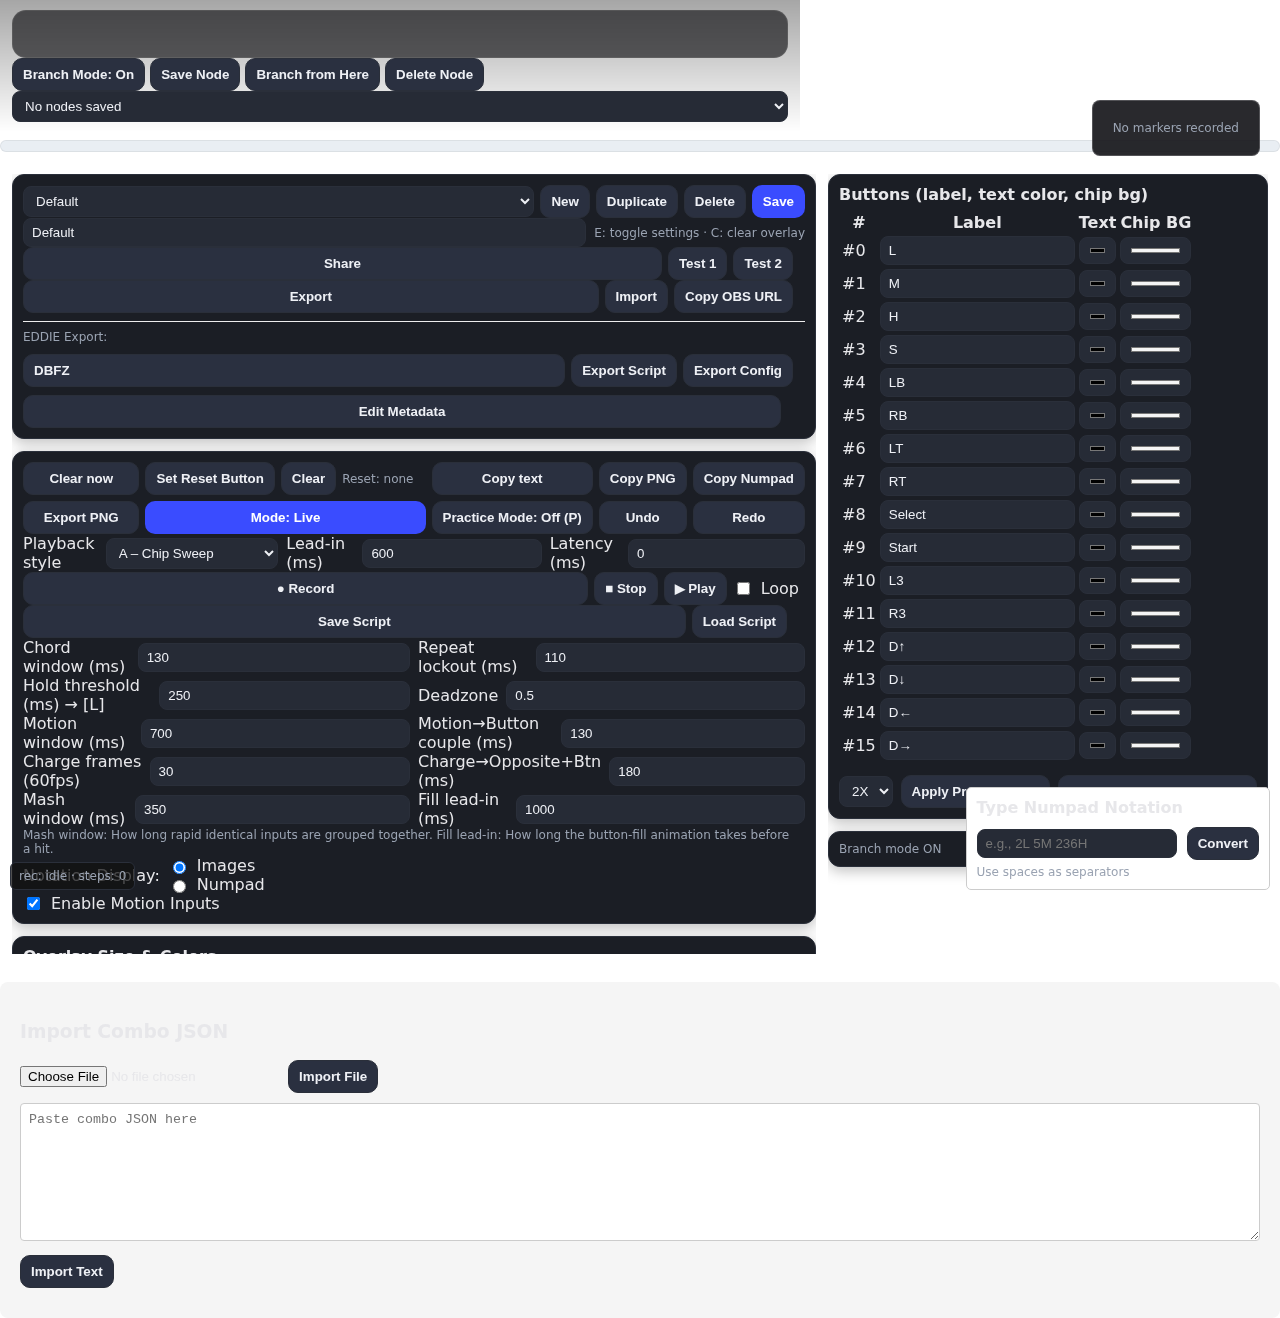
<file: NotationWebsite/index.html>
<!DOCTYPE html>
<html lang="en">
<head>
  <meta charset="utf-8" />
  <meta name="viewport" content="width=device-width, initial-scale=1" />
  <title>Gamepad → Combo Overlay (OBS‑ready)</title>
  <link rel="stylesheet" href="styles.css" />
</head>
<body>
  <!-- ===== OVERLAY (OBS captures this) ===== -->
  <div id="overlayWrap">
    <div id="overlay" aria-live="polite" contenteditable="false" tabindex="-1"></div>
    <!-- Combo Branching Controls -->
    <div id="comboBranchingControls" class="combo-branching-controls">
      <button id="branchModeToggle" class="btn btn-secondary">Branch Mode: Off</button>
      <button id="saveNodeBtn" class="btn">Save Node</button>
      <button id="branchNodeBtn" class="btn">Branch from Here</button>
      <button id="deleteNodeBtn" class="btn btn-danger">Delete Node</button>
      <select id="nodeSelector" class="node-selector">
        <option value="">No nodes saved</option>
      </select>
    </div>
  </div>
  <div id="playline"><div class="bar"></div><div class="ticks"></div></div>


  <!-- Practice Bar (shown only in Practice Mode) -->
<!-- Practice Bar (shown only in Practice Mode) -->
<div id="practiceBar" style="display:none">
  <div class="practice-inner">
    <div class="left">
      <label>Lead-in (ms)
        <input id="leadInMs" type="number" value="1000" min="0" step="10">
      </label>
      <label>Latency (ms)
        <input id="latencyMs" type="number" value="0" min="0" step="5">
      </label>
      <label>Fill lead-in (ms)
        <input id="indicatorMs" type="number" value="2000" min="100" step="50">
      </label>
      <!-- NEW: Grading leniency controls -->
      <div class="leniency">
        <span class="tiny" style="grid-column:1/-1;">Leniency (ms):</span>
        <label>Perfect <input id="threshPerfect" type="number" value="30" min="0" step="5"></label>
        <label>Great   <input id="threshGreat"   type="number" value="60" min="0" step="5"></label>
        <label>Good    <input id="threshGood"    type="number" value="100" min="0" step="5"></label>
        <label>Edge    <input id="threshEdge"    type="number" value="160" min="0" step="5"></label>
      </div>
    </div>
    <div class="right">
      <!-- NEW: Free-start first hit -->
      <label><input id="freeStart" type="checkbox" checked> Free-start first hit</label>
      <button id="recBtnPractice"  class="btn">Record</button>
      <button id="stopBtnPractice" class="btn">Stop</button>
      <button id="playBtnPractice" class="btn primary">Play</button>
      <button id="saveScriptBtnPractice" class="btn">Save</button>
      <button id="loadScriptBtnPractice" class="btn">Load</button>
      <input id="loadScriptInputPractice" type="file" accept="application/json" style="display:none">
    </div>
  </div>
</div>


  <!-- ===== SETTINGS ===== -->
  <div class="wrap">
    <div class="col">
      <div class="card">
        <div class="row row-tight">
          <select id="profileSelect"></select>
          <button id="newProfile" class="btn">New</button>
          <button id="dupProfile" class="btn">Duplicate</button>
          <button id="delProfile" class="btn">Delete</button>
          <button id="saveProfile" class="btn primary">Save</button>
        </div>
        <div class="row">
          <input id="profileName" type="text" placeholder="Profile name"/>
          <div class="tiny">E: toggle settings · C: clear overlay</div>
        </div>
        <div class="row row-tight">
          <button id="shareBtn" class="btn">Share</button>
          <button id="testBtn1" class="btn">Test 1</button>
          <button id="testBtn2" class="btn">Test 2</button>
        </div>
        <div class="row row-tight">
          <input id="importInput" type="file" accept="application/json" style="display:none" />
          <button id="exportBtn" class="btn">Export</button>
          <button id="importBtn" class="btn">Import</button>
          <button id="makeObsUrl" class="btn">Copy OBS URL</button>
        </div>

        <!-- Metadata Modal Trigger -->
        <div class="row row-tight" style="margin-top:8px">
          <button id="metadataBtn" class="btn">Edit Metadata</button>
        </div>
      </div>

      <!-- Metadata Modal -->
      <div id="metadataModal" class="modal" style="display:none">
        <div class="modal-content">
          <h3>Combo Metadata</h3>
          <div class="modal-form">
            <label>Combo Name <input id="metaName" type="text" placeholder="e.g., BnB Combo"></label>
            <label>Game <input id="metaGame" type="text" placeholder="e.g., Street Fighter 6"></label>
            <label>Character(s) <input id="metaCharacters" type="text" placeholder="e.g., Ryu, Ken"></label>
            <label>Author <input id="metaAuthor" type="text" placeholder="Your name"></label>
            <label>Date <input id="metaDate" type="date"></label>
            <label>Game Version/Patch <input id="metaPatch" type="text" placeholder="e.g., Version 1.10"></label>
            <label>Tags <input id="metaTags" type="text" placeholder="combo, punish, corner"></label>
            <label>Description <textarea id="metaDescription" placeholder="Describe this combo..."></textarea></label>
          </div>
          <div class="modal-buttons">
            <button id="metaCancel" class="btn">Cancel</button>
            <button id="metaSave" class="btn primary">Save</button>
          </div>
        </div>
      </div>

      <div class="card">
        <div class="row row-tight">
          <button id="clearBtn" class="btn">Clear now</button>
          <!-- Reset Action (bind to a controller button) -->
            <div class="row row-tight" id="resetActionRow"><button id="bindResetBtn" class="btn">Set Reset Button</button><button id="clearResetBtn" class="btn">Clear</button><span id="resetLabel" class="tiny">Reset: none</span></div>

          <button id="copyBtn" class="btn">Copy text</button>
          <button id="copyPngBtn" class="btn">Copy PNG</button>
          <button id="copyNumpadBtn" class="btn">Copy Numpad</button>
          <button id="exportPngBtn" class="btn">Export PNG</button>
          <button id="toggleMode" class="btn primary">Mode: Live</button>
          <button id="practiceToggle" class="btn">Practice Mode: Off (P)</button>
          
          <!-- Undo/Redo buttons -->
          <button id="undoBtn" class="btn" title="Undo (Ctrl+Z)" disabled>Undo</button>
          <button id="redoBtn" class="btn" title="Redo (Ctrl+Y)" disabled>Redo</button>
        </div>

        <!-- Playback/record controls -->
        <div class="row grid-3">
          <label>Playback style
            <select id="playbackStyle">
              <option value="sweep">A – Chip Sweep</option>
              <option value="tick">B – Tick Cursor</option>
            </select>
          </label>
          <label>Lead-in (ms) <input id="leadInMs" type="number" value="600"></label>
          <label>Latency (ms) <input id="latencyMs" type="number" value="0"></label>
        </div>
        <div class="row row-tight">
          <button id="recBtn" class="btn">● Record</button>
          <button id="stopBtn" class="btn">■ Stop</button>
          <button id="playBtn" class="btn">▶ Play</button>
          <label style="justify-self:end"><input id="loopChk" type="checkbox"> Loop</label>
        </div>
        <div class="row row-tight">
          <button id="saveScriptBtn" class="btn">Save Script</button>
          <button id="loadScriptBtn" class="btn">Load Script</button>
          <input id="loadScriptInput" type="file" accept="application/json" style="display:none">
        </div>

        <div class="row grid-2">
          <label>Chord window (ms)<input id="chordWindow" type="number" value="130"></label>
          <label>Repeat lockout (ms)<input id="repeatLockout" type="number" value="110"></label>
        </div>
        <div class="row grid-2"><label>Hold threshold (ms) → [L]<input id="holdMs" type="number" value="250"></label><label>Deadzone<input id="deadzone" type="number" step="0.01" min="0" max="0.99" value="0.5"></label></div>
        <div class="row grid-2"><label>Motion window (ms)<input id="motionWindow" type="number" value="700"></label><label>Motion→Button couple (ms)<input id="motionCoupleMs" type="number" value="130"></label></div>
        <div class="row grid-2"><label>Charge frames (60fps)<input id="chargeFrames" type="number" value="30"></label><label>Charge→Opposite+Btn (ms)<input id="chargeWindow" type="number" value="180"></label></div>
        <div class="row grid-2"><label>Mash window (ms)<input id="mashWindowMs" type="number" value="250" min="100" max="2000" step="50"></label><label>Fill lead-in (ms)<input id="indicatorMs" type="number" value="1000" min="100" step="50"></label></div>
        <div class="row"><div class="tiny">Mash window: How long rapid identical inputs are grouped together. Fill lead-in: How long the button-fill animation takes before a hit.</div>
        </div>
        
        <!-- Notation Display Mode -->
        <div class="row">
          <label>Notation Display:
            <div class="radio-group">
              <label><input type="radio" name="notationMode" value="images" checked> Images</label>
              <label><input type="radio" name="notationMode" value="numpad"> Numpad</label>
            </div>
          </label>
        </div>
        
        <!-- Motion Inputs Enabled -->
        <div class="row">
          <label>
            <input type="checkbox" id="motionInputsEnabled" checked> Enable Motion Inputs
          </label>
        </div>
    </div>

      <div class="card">
        <h4 class="h4">Overlay Size & Colors</h4>
        <div class="row grid-2"><label>Chip font (px)<input id="chipFont" type="number" value="18"></label><label>Icon height (px)<input id="chipImgH" type="number" value="20"></label></div>
        <div class="row grid-2"><label>Chip pad X<input id="chipPadX" type="number" value="12"></label><label>Chip pad Y<input id="chipPadY" type="number" value="6"></label></div>
        <div class="row grid-2"><label>Chip gap<input id="chipGap" type="number" value="10"></label><label>Chip radius<input id="chipRadius" type="number" value="999"></label></div>
        <div class="row grid-2"><label>Overlay width (px)<input id="overlayWidth" type="number" value="800"></label><label class="full"><input id="overlayFullWidth" type="checkbox" checked>Use window width (full-width)</label></div>
        <div class="row grid-2"><label>Global chip background<input id="chipBgAll" type="color" value="#f5f5f5"></label><label>Global chip text<input id="chipTextAll" type="color" value="#000000"></label></div>
        <div class="row"><label class="full"><input id="useGlobalColors" type="checkbox" checked> Force all chips to use the global colors above</label></div>
      </div>
    </div>
        
    


    <div class="col">
      <div class="card">
        <h4 class="h4">Buttons (label, text color, chip bg)</h4>
        <table id="buttonMapTable"></table>
      </div>
      <div class="card"><div id="status" class="tiny">No gamepad detected. Press any button. Drag & drop a JSON to import. Click a chip to edit; Delete to remove; double‑click to capture with controller.</div></div>
    </div>
  </div>

  <!-- ===== IMPORT PANEL ===== -->
  <div class="import-panel" style="margin-top: 20px; padding: 20px; background: #f5f5f5; border-radius: 8px;">
    <h3>Import Combo JSON</h3>
    <div style="margin-bottom: 10px;">
      <input id="importFile" type="file" accept="application/json" style="margin-right: 10px;" />
      <button id="btnImportFile" class="btn">Import File</button>
    </div>

    <textarea id="importText" rows="8" placeholder="Paste combo JSON here" style="width: 100%; margin-bottom: 10px; padding: 8px; border: 1px solid #ccc; border-radius: 4px;"></textarea>
    <button id="btnImportText" class="btn">Import Text</button>

    <div id="importErrors" class="mt-2" style="margin-top: 10px;"></div>
  </div>

  <script src="app.core.js"></script>
  <script src="app.recording.js"></script>
  <script src="app.eddie.js"></script>
  <script src="app.eddie.ui.js"></script>
  <script src="app.import.js"></script>
</body>
</html>
</file>
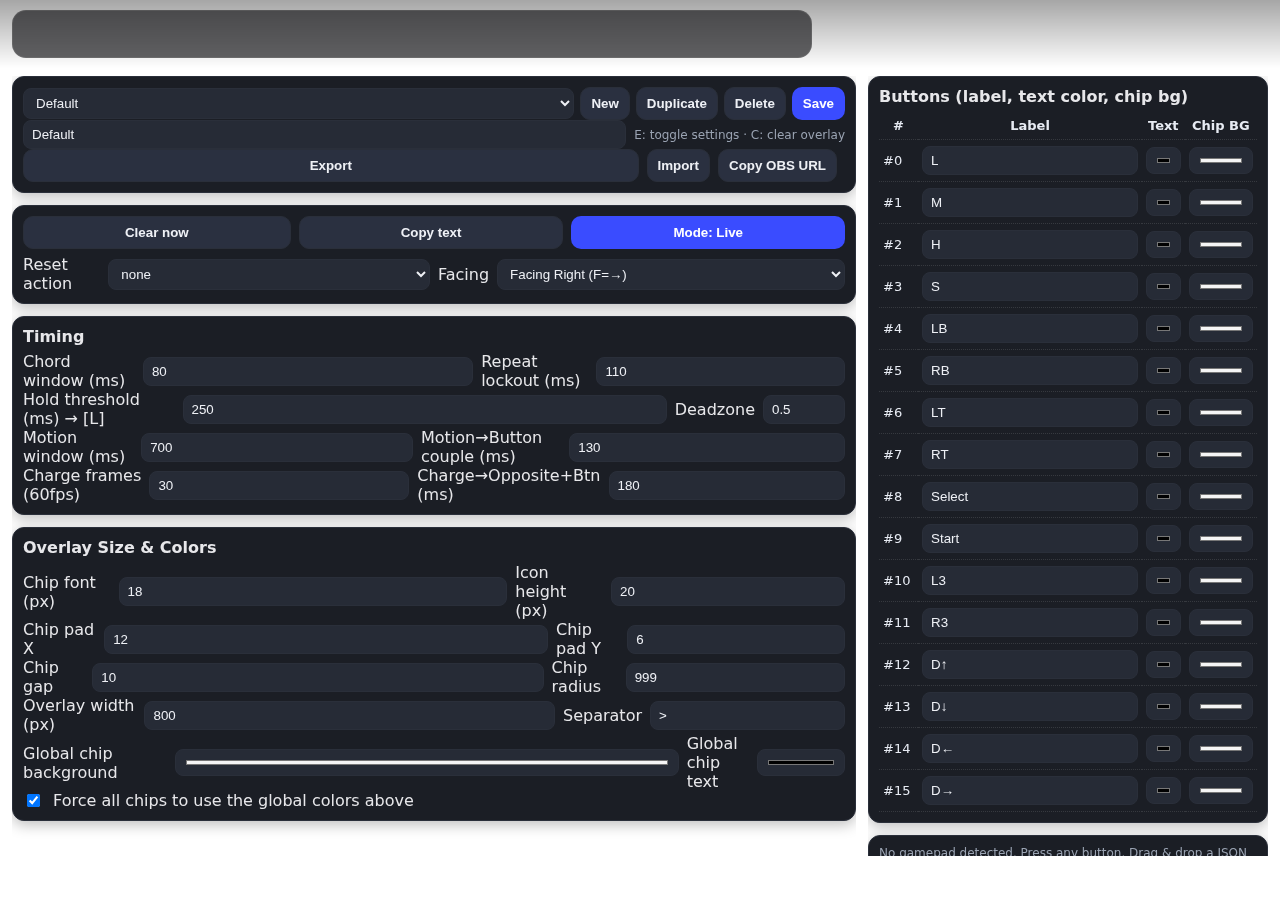
<file: NotationWebsite/backup.html>
<!DOCTYPE html>
<html lang="en">
<head>
<meta charset="utf-8" />
<meta name="viewport" content="width=device-width, initial-scale=1" />
<title>Gamepad → Combo Overlay (OBS-ready v13 · Global Chip Colors + Chip Editor)</title>
<style>
  /* ===== THEME & LIVE KNOBS ===== */
  :root{
    --fg:#e7e7ea;              /* base text (settings UI) */
    --bg:transparent;          /* keep overlay transparent for OBS */
    --panel:#1b1e25;           /* settings panel bg */
    --panel-brd:#2a2f3a;
    --accent:#3a4cff;
    --muted:#9aa3b2;

    /* overlay layout */
    --overlay-width:800px;
    --sep: ">";

    /* chip sizing */
    --chip-font:18px;
    --chip-img-h:20px;
    --chip-pad-x:12px;
    --chip-pad-y:6px;
    --chip-gap:10px;
    --chip-radius:999px;

    /* chip visuals (global override) */
    --chip-bg:#f5f5f5;         /* lighter default so black/grey direction art reads well */
    --chip-brd:rgba(0,0,0,.25);
    --chip-text:#000000;       /* default black text for readability on light BG */
  }

  html,body{height:100%;margin:0;background:var(--bg);color:var(--fg);
    font-family:ui-sans-serif,system-ui,-apple-system,"Segoe UI",Roboto,Helvetica,Arial,"Noto Sans"}
  *{box-sizing:border-box}

  /* ===== OVERLAY ===== */
  #overlayWrap{position:sticky;top:0;padding:10px 12px;
    background:linear-gradient(180deg, rgba(0,0,0,.35), rgba(0,0,0,0));backdrop-filter:saturate(1.2)}
  #overlay{
    display:flex;flex-wrap:wrap;align-items:center;gap:var(--chip-gap);
    background:rgba(18,18,22,.66);border:1px solid rgba(255,255,255,.08);
    border-radius:14px;padding:8px 12px;min-height:48px;
    max-width:var(--overlay-width);overflow-x:auto;
  }
  .chip{
    display:inline-flex;align-items:center;gap:6px;
    font-weight:800;font-size:var(--chip-font);line-height:1;
    padding:var(--chip-pad-y) var(--chip-pad-x);
    border-radius:var(--chip-radius);
    background:var(--chip-bg);border:1px solid var(--chip-brd);
    color:var(--chip-text);
    user-select:none; cursor:default;
    outline:none;
  }
  .chip:focus{box-shadow:0 0 0 2px rgba(58,76,255,.6)}
  .chip.selected{box-shadow:0 0 0 2px #fff8;border-color:#fff}
  .img{height:var(--chip-img-h);vertical-align:middle}
  .sep{font-weight:900;opacity:.9;padding:0 6px;user-select:none}

  /* If user toggles global override, force all chips to use --chip-bg/--chip-text */
  .global-override .chip{ background:var(--chip-bg)!important; color:var(--chip-text)!important }

  /* ===== POPOVER (chip editor) ===== */
  .popover{
    position:fixed; z-index:10000; background:#151821; border:1px solid #2a2f3a; color:#e7ebf3;
    border-radius:10px; padding:8px; box-shadow:0 8px 26px rgba(0,0,0,.45); width:260px;
  }
  .popover h5{margin:0 0 6px;font-size:12px;color:#9aa3b2;font-weight:700;letter-spacing:.02em}
  .popover .row{display:grid;grid-template-columns:1fr auto;gap:8px;align-items:center}
  .popover .btn{appearance:none;border:1px solid #2a2f3a;border-radius:8px;padding:6px 10px;background:#30384b;color:#eef0f5;font-weight:700;cursor:pointer}
  .popover .btn.danger{background:#5b1b2a;border-color:#7d2236}
  .popover input[type="text"]{width:100%;padding:6px 8px;border-radius:8px;border:1px solid #2a2f3a;background:#262b36;color:#eef0f5}

  /* ===== SETTINGS LAYOUT ===== */
  .wrap{display:grid;grid-template-columns:1fr 400px;gap:12px;padding:8px 12px}
  .col{display:grid;gap:12px;align-content:start;max-height:calc(100vh - 120px);overflow:auto}
  .card{background:var(--panel);border:1px solid var(--panel-brd);border-radius:12px;padding:10px;box-shadow:0 4px 14px rgba(0,0,0,.25)}
  .row{display:grid;grid-template-columns:1fr auto;gap:8px;align-items:center}
  .btn{appearance:none;border:1px solid var(--panel-brd);border-radius:10px;padding:8px 10px;cursor:pointer;font-weight:700;background:#2a3040;color:#eef0f5}
  .btn.primary{background:var(--accent);border-color:transparent;color:white}
  .btn.ghost{background:transparent}
  select,input[type="number"],input[type="text"],input[type="color"]{
    width:100%;padding:6px 8px;border-radius:8px;border:1px solid var(--panel-brd);background:#262b36;color:#eef0f5;outline:none
  }
  select option{background:#262b36;color:#eef0f5}
  label{display:flex;align-items:center;gap:8px}
  table{width:100%;border-collapse:collapse}
  th,td{padding:6px 4px;border-bottom:1px dotted rgba(255,255,255,.12);font-size:13px;color:#e7ebf3}
  .tiny{font-size:12px;color:var(--muted)}
  body.obs .wrap{display:none}
</style>
</head>
<body>
  <!-- ===== OVERLAY (what OBS captures) ===== -->
  <div id="overlayWrap"><div id="overlay" aria-live="polite"></div></div>

  <!-- ===== SETTINGS (compact two columns) ===== -->
  <div class="wrap">
    <div class="col">
      <div class="card">
        <div class="row" style="grid-template-columns:1fr auto auto auto auto;gap:6px">
          <select id="profileSelect"></select>
          <button id="newProfile" class="btn">New</button>
          <button id="dupProfile" class="btn">Duplicate</button>
          <button id="delProfile" class="btn">Delete</button>
          <button id="saveProfile" class="btn primary">Save</button>
        </div>
        <div class="row">
          <input id="profileName" type="text" placeholder="Profile name"/>
          <div class="tiny">E: toggle settings · C: clear overlay</div>
        </div>
        <div class="row" style="grid-template-columns:1fr auto auto auto">
          <input id="importInput" type="file" accept="application/json" style="display:none" />
          <button id="exportBtn" class="btn">Export</button>
          <button id="importBtn" class="btn">Import</button>
          <button id="makeObsUrl" class="btn">Copy OBS URL</button>
        </div>
      </div>

      <div class="card">
        <div class="row" style="grid-template-columns:auto auto auto;gap:8px">
          <button id="clearBtn" class="btn">Clear now</button>
          <button id="copyBtn" class="btn">Copy text</button>
          <button id="toggleMode" class="btn primary">Mode: Live</button>
        </div>
        <div class="row" style="grid-template-columns:1fr 1fr;gap:8px;margin-top:6px">
          <label>Reset action<select id="resetAction"></select></label>
          <label>Facing<select id="facing"><option value="right">Facing Right (F=→)</option><option value="left">Facing Left (F=←)</option></select></label>
        </div>
      </div>

      <div class="card">
        <h4 style="margin:0 0 6px">Timing</h4>
        <div class="row"><label>Chord window (ms)<input id="chordWindow" type="number" value="80"></label><label>Repeat lockout (ms)<input id="repeatLockout" type="number" value="110"></label></div>
        <div class="row"><label>Hold threshold (ms) → [L]<input id="holdMs" type="number" value="250"></label><label>Deadzone<input id="deadzone" type="number" step="0.01" min="0" max="0.99" value="0.5"></label></div>
        <div class="row"><label>Motion window (ms)<input id="motionWindow" type="number" value="700"></label><label>Motion→Button couple (ms)<input id="motionCoupleMs" type="number" value="130"></label></div>
        <div class="row"><label>Charge frames (60fps)<input id="chargeFrames" type="number" value="30"></label><label>Charge→Opposite+Btn (ms)<input id="chargeWindow" type="number" value="180"></label></div>
      </div>

      <div class="card">
        <h4 style="margin:0 0 6px">Overlay Size & Colors</h4>
        <div class="row"><label>Chip font (px)<input id="chipFont" type="number" value="18"></label><label>Icon height (px)<input id="chipImgH" type="number" value="20"></label></div>
        <div class="row"><label>Chip pad X<input id="chipPadX" type="number" value="12"></label><label>Chip pad Y<input id="chipPadY" type="number" value="6"></label></div>
        <div class="row"><label>Chip gap<input id="chipGap" type="number" value="10"></label><label>Chip radius<input id="chipRadius" type="number" value="999"></label></div>
        <div class="row"><label>Overlay width (px)<input id="overlayWidth" type="number" value="800"></label><label>Separator<input id="separator" type="text" value=">"></label></div>
        <div class="row"><label>Global chip background<input id="chipBgAll" type="color" value="#f5f5f5"></label><label>Global chip text<input id="chipTextAll" type="color" value="#000000"></label></div>
        <div class="row"><label style="grid-column:1/-1;gap:10px"><input id="useGlobalColors" type="checkbox" checked> Force all chips to use the global colors above</label></div>
      </div>
    </div>

    <div class="col">
      <div class="card">
        <h4 style="margin:0 0 6px">Buttons (label, text color, chip bg)</h4>
        <table id="buttonMapTable"></table>
      </div>
      <div class="card"><div id="status" class="tiny">No gamepad detected. Press any button. Drag & drop a JSON to import. Click a chip to edit; Delete to remove; double-click to rename.</div></div>
    </div>
  </div>

  <script>
  const overlay=document.getElementById('overlay');
  const q=new URLSearchParams(location.search);
  if(q.get('obs')==='1'||window.obsstudio){document.body.classList.add('obs');}
  if(q.get('edit')==='1'){document.body.classList.remove('obs');}
  window.addEventListener('keydown',(e)=>{const k=e.key.toLowerCase(); if(k==='e') document.body.classList.toggle('obs'); if(k==='c') clearOverlay(); if((k==='delete'||k==='backspace') && currentSelectedChip){ removeChip(currentSelectedChip); }});
  const $=(s)=>document.querySelector(s);

  /* ======= Profiles ======= */
  const LS_PROFILES='gp_profiles_obs_v13';
  const LS_ACTIVE='gp_active_profile_obs_v13';
  const DEFAULT_BUTTON_LABELS=['L','M','H','S','LB','RB','LT','RT','Select','Start','L3','R3','D↑','D↓','D←','D→'];
  const DEFAULT_BUTTON_COLORS=Array(16).fill('#000000');     // black text works on light bg
  const DEFAULT_BUTTON_BG=Array(16).fill('#f5f5f5');         // light default
  function defaultProfile(){return {name:'Default',buttonLabels:[...DEFAULT_BUTTON_LABELS],buttonColors:[...DEFAULT_BUTTON_COLORS],buttonBgColors:[...DEFAULT_BUTTON_BG],deadzone:0.5,chordWindow:80,repeatLockout:110,holdMs:250,motionWindow:700,motionCoupleMs:130,chargeFrames:30,chargeWindow:180,facing:'right',resetAction:'none',separator:'>'}};
  function loadProfiles(){try{const raw=localStorage.getItem(LS_PROFILES); if(!raw) return [defaultProfile()]; const arr=JSON.parse(raw); return Array.isArray(arr)&&arr.length?arr:[defaultProfile()];}catch{return [defaultProfile()];}}
  function saveProfiles(){localStorage.setItem(LS_PROFILES, JSON.stringify(profiles));}
  function loadActive(){const v=parseInt(localStorage.getItem(LS_ACTIVE)||'0',10);return Number.isFinite(v)&&v>=0&&v<profiles.length? v:0;}
  function saveActive(){localStorage.setItem(LS_ACTIVE, String(activeProfile));}
  let profiles=loadProfiles(); let activeProfile=loadActive();

  // Import via ?config (base64) or ?configUrl
  (async function bootConfigFromQuery(){
    try{
      if(q.get('config')){
        const json=JSON.parse(atob(q.get('config'))); if(Array.isArray(json)&&json.length){ profiles=json; activeProfile=0; saveProfiles(); saveActive(); }
      }else if(q.get('configUrl')){
        const url=q.get('configUrl'); if(/^https?:/i.test(url)){ const res=await fetch(url,{cache:'no-store'}); const json=await res.json(); if(Array.isArray(json)&&json.length){ profiles=json; activeProfile=0; saveProfiles(); saveActive(); } }
      }
    }catch(e){ console.warn('Config import error', e); }
  })();

  // UI refs
  const profileSelect=$('#profileSelect'), profileName=$('#profileName');
  const newProfileBtn=$('#newProfile'), dupProfileBtn=$('#dupProfile'), delProfileBtn=$('#delProfile'), saveProfileBtn=$('#saveProfile');
  const exportBtn=$('#exportBtn'), importBtn=$('#importBtn'), importInput=$('#importInput');
  const makeObsUrlBtn=$('#makeObsUrl');
  const buttonMapTable=$('#buttonMapTable');
  const resetSel=$('#resetAction'); const facingSel=$('#facing'); const statusEl=$('#status');

  // Size & global color refs
  const chipFontInp=$('#chipFont'), chipImgHInp=$('#chipImgH'), chipPadXInp=$('#chipPadX'), chipPadYInp=$('#chipPadY'),
        chipGapInp=$('#chipGap'), chipRadiusInp=$('#chipRadius'), overlayWidthInp=$('#overlayWidth'),
        separatorInp=$('#separator'),
        chipBgAllInp=$('#chipBgAll'), chipTextAllInp=$('#chipTextAll'), useGlobalColors=$('#useGlobalColors');

  function applyCssKnobs(){
    document.documentElement.style.setProperty('--chip-font', chipFontInp.value+'px');
    document.documentElement.style.setProperty('--chip-img-h', chipImgHInp.value+'px');
    document.documentElement.style.setProperty('--chip-pad-x', chipPadXInp.value+'px');
    document.documentElement.style.setProperty('--chip-pad-y', chipPadYInp.value+'px');
    document.documentElement.style.setProperty('--chip-gap', chipGapInp.value+'px');
    document.documentElement.style.setProperty('--chip-radius', chipRadiusInp.value+'px');
    document.documentElement.style.setProperty('--overlay-width', overlayWidthInp.value+'px');
    document.documentElement.style.setProperty('--chip-bg', chipBgAllInp.value);
    document.documentElement.style.setProperty('--chip-text', chipTextAllInp.value);
    document.body.classList.toggle('global-override', !!useGlobalColors.checked);
  }

  function refreshProfileUI(){ if(activeProfile<0||activeProfile>=profiles.length) activeProfile=0; const p=profiles[activeProfile];
    profileSelect.innerHTML=profiles.map((pp,i)=>`<option value="${i}" ${i===activeProfile?'selected':''}>${escapeHtml(pp.name||`Profile ${i+1}`)}</option>`).join('');
    profileName.value=p.name||''; renderButtonMap();
    resetSel.innerHTML = ['none', ...Array.from({length:16},(_,i)=>`button:${i}`)].map(v=>`<option value="${v}" ${p.resetAction===v?'selected':''}>${v}</option>`).join('');
    facingSel.value=p.facing||'right';
    $('#deadzone').value=p.deadzone; $('#chordWindow').value=p.chordWindow; $('#repeatLockout').value=p.repeatLockout; $('#holdMs').value=p.holdMs; $('#motionWindow').value=p.motionWindow; $('#motionCoupleMs').value=p.motionCoupleMs; $('#chargeFrames').value=p.chargeFrames; $('#chargeWindow').value=p.chargeWindow;
    applyCssKnobs();
  }
  function renderButtonMap(){ const p=profiles[activeProfile]; let rows='<tr><th>#</th><th>Label</th><th>Text</th><th>Chip BG</th></tr>'; const N=Math.max(16,p.buttonLabels.length);
    for(let i=0;i<N;i++){ const label=p.buttonLabels[i]??''; const color=p.buttonColors[i]??'#000000'; const bg=p.buttonBgColors[i]??'#f5f5f5';
      rows+=`<tr><td>#${i}</td><td><input data-btn="${i}" class="btn-label" type="text" value="${escapeHtml(label)}"></td><td><input data-btn-color="${i}" class="btn-color" type="color" value="${color}"></td><td><input data-btn-bg="${i}" class="btn-bg" type="color" value="${bg}"></td></tr>`; }
    buttonMapTable.innerHTML=rows;
  }

  profileSelect?.addEventListener('change',e=>{activeProfile=parseInt(e.target.value,10);saveActive();refreshProfileUI();});
  newProfileBtn?.addEventListener('click',()=>{profiles.push(defaultProfile());activeProfile=profiles.length-1;saveProfiles();saveActive();refreshProfileUI();});
  dupProfileBtn?.addEventListener('click',()=>{const copy=JSON.parse(JSON.stringify(profiles[activeProfile])); copy.name=(copy.name||'Profile')+' (copy)'; profiles.push(copy); activeProfile=profiles.length-1; saveProfiles(); saveActive(); refreshProfileUI();});
  delProfileBtn?.addEventListener('click',()=>{ if(profiles.length<=1) return; profiles.splice(activeProfile,1); activeProfile=0; saveProfiles(); saveActive(); refreshProfileUI();});
  saveProfileBtn?.addEventListener('click',()=>{ const p=profiles[activeProfile]; p.name=profileName.value.trim()||`Profile ${activeProfile+1}`; p.facing=facingSel.value; p.resetAction=resetSel.value; p.separator=separatorInp.value||'>'; p.deadzone=parseFloat($('#deadzone').value)||p.deadzone; p.chordWindow=parseInt($('#chordWindow').value)||p.chordWindow; p.repeatLockout=parseInt($('#repeatLockout').value)||p.repeatLockout; p.holdMs=parseInt($('#holdMs').value)||p.holdMs; p.motionWindow=parseInt($('#motionWindow').value)||p.motionWindow; p.motionCoupleMs=parseInt($('#motionCoupleMs').value)||p.motionCoupleMs; p.chargeFrames=parseInt($('#chargeFrames').value)||p.chargeFrames; p.chargeWindow=parseInt($('#chargeWindow').value)||p.chargeWindow; saveProfiles(); refreshProfileUI();});

  exportBtn?.addEventListener('click',()=>{const blob=new Blob([JSON.stringify(profiles,null,2)],{type:'application/json'}); const url=URL.createObjectURL(blob); const a=document.createElement('a'); a.href=url; a.download='gamepad_profiles.json'; a.click(); URL.revokeObjectURL(url);});
  importBtn?.addEventListener('click',()=>importInput.click());
  importInput?.addEventListener('change',async(e)=>{const f=e.target.files?.[0]; if(!f) return; const text=await f.text(); try{ const arr=JSON.parse(text); if(Array.isArray(arr)&&arr.length){ profiles=arr; activeProfile=0; saveProfiles(); saveActive(); refreshProfileUI(); } }catch{} });
  makeObsUrlBtn?.addEventListener('click',()=>{ try{ const b64=btoa(JSON.stringify(profiles)); const here=location.href.split('?')[0]; const url=`${here}?obs=1&config=${b64}`; navigator.clipboard?.writeText(url); statusEl.textContent='Copied OBS URL with embedded config'; }catch{ statusEl.textContent='Could not encode config (too large?)'; }});

  // Live CSS knobs + global override
  document.addEventListener('input',(e)=>{
    const p=profiles[activeProfile]; if(!p) return; const t=e.target;
    if(t.matches('.btn-label')) p.buttonLabels[parseInt(t.dataset.btn,10)] = t.value;
    if(t.matches('.btn-color')) p.buttonColors[parseInt(t.dataset.btnColor,10)] = t.value;
    if(t.matches('.btn-bg')) p.buttonBgColors[parseInt(t.dataset.btnBg,10)] = t.value;
    if([chipFontInp,chipImgHInp,chipPadXInp,chipPadYInp,chipGapInp,chipRadiusInp,overlayWidthInp,chipBgAllInp,chipTextAllInp].includes(t)) applyCssKnobs();
    if(t===separatorInp){ p.separator=separatorInp.value||'>'; rebuildBuffer(); }
    if(t===useGlobalColors){ applyCssKnobs(); }
    saveProfiles();
  });

  /* ======= Drag & Drop import ======= */
  ;['dragenter','dragover','drop','dragleave'].forEach(evt=>window.addEventListener(evt,(e)=>{ if(evt!=='drop') e.preventDefault(); if(evt==='drop'){ const f=e.dataTransfer?.files?.[0]; if(f){ f.text().then(txt=>{ try{const arr=JSON.parse(txt); if(Array.isArray(arr)&&arr.length){ profiles=arr; activeProfile=0; saveProfiles(); saveActive(); refreshProfileUI(); statusEl.textContent='Imported profile (drag & drop)'; } }catch{} }); } } }));

  /* ======= Overlay helpers ======= */
  function addSeparator(){ if(overlay.children.length){const s=document.createElement('span');s.className='sep'; s.textContent=(profiles[activeProfile].separator||'>'); overlay.appendChild(s);} }
  function stripHTML(s){ return s.replace(/<[^>]+>/g,''); }

  function currentSeparator(){ return ' ' + (profiles[activeProfile].separator||'>') + ' '; }

  function rebuildBuffer(){
    // Build textual buffer from current chips
    const chips=[...overlay.querySelectorAll('.chip')];
    const parts=chips.map(ch=>ch.innerText.trim());
    buffer = parts;
  }

  let buffer=[];

  function addChipElHTML(html, perButtonBg){
    if(overlay.children.length) addSeparator();
    const c=document.createElement('span'); c.className='chip'; c.innerHTML=html;
    c.tabIndex=0; // focusable
    if(!useGlobalColors.checked && perButtonBg) c.style.backgroundColor = perButtonBg;

    // Chip interactions
    c.addEventListener('click', (ev)=>{ selectChip(c); openPopover(c); ev.stopPropagation(); });
    c.addEventListener('dblclick', (ev)=>{ selectChip(c); openPopover(c, true); ev.stopPropagation(); });

    overlay.appendChild(c);
    overlay.scrollLeft=overlay.scrollWidth;

    rebuildBuffer();
    return c;
  }

  function clearOverlay(){ overlay.innerHTML=''; buffer.length=0; activeButtonChips.clear(); lastCharged={tok:null,at:0}; closePopover(); currentSelectedChip=null; }
  $('#clearBtn')?.addEventListener('click', clearOverlay);
  $('#copyBtn')?.addEventListener('click', ()=>{ const txt=buffer.join(currentSeparator().trim()); navigator.clipboard?.writeText(txt); });
  let modeLive=true; $('#toggleMode')?.addEventListener('click',()=>{ modeLive=!modeLive; $('#toggleMode').textContent='Mode: '+(modeLive?'Live':'Record'); });

  /* ======= Gamepad ======= */
  let gamepadIndex=null; let prevButtons=[]; let lastButtonTime=new Map();
  const activeButtonChips=new Map(); // idx -> {chip,label,pressAt,held}
  window.addEventListener('gamepadconnected',e=>{gamepadIndex=e.gamepad.index;prevButtons=e.gamepad.buttons.map(b=>b.pressed); statusEl.textContent=`Connected: ${e.gamepad.id}`;});
  window.addEventListener('gamepaddisconnected',()=>{gamepadIndex=null; statusEl.textContent='Gamepad disconnected';});
  function now(){return performance.now();}
  function poll(){const gps=navigator.getGamepads?.(); let gp=(gamepadIndex!=null)?gps[gamepadIndex]:null; if(!gp){for(const g of gps){if(g){gp=g;gamepadIndex=g.index;prevButtons=g.buttons.map(b=>b.pressed);break;}}}
    if(gp){handleButtons(gp);trackDirections(gp);} requestAnimationFrame(poll);} requestAnimationFrame(poll);

  /* ======= Directions & motions ======= */
  function tokenFromAxes(ax,ay,dz=0.5){let h=null,v=null;if(Math.abs(ax)>=dz)h=ax<0?'l':'r';if(Math.abs(ay)>=dz)v=ay<0?'u':'d';if(h&&v)return v+h;return h||v||'n';}
  function dirToImg(tok){const map={u:'u',d:'d',l:'b',r:'f',ul:'ub',ur:'uf',dl:'db',dr:'df'};if(!map[tok])return null;return `<img class="img" src="images/${map[tok]}.png" alt="${map[tok]}">`;}
  let dirHistory=[];
  function trackDirections(gp){const p=profiles[activeProfile]; const dU=gp.buttons[12]?.pressed, dD=gp.buttons[13]?.pressed, dL=gp.buttons[14]?.pressed, dR=gp.buttons[15]?.pressed; let tok='n'; if(dL) tok='l'; else if(dR) tok='r'; if(dU) tok=(tok==='r')?'ur':(tok==='l')?'ul':'u'; else if(dD) tok=(tok==='r')?'dr':(tok==='l')?'dl':'d'; if(tok==='n') tok=tokenFromAxes(gp.axes[0]||0,gp.axes[1]||0,p.deadzone||0.5); const t=now(); if(!dirHistory.length||dirHistory[dirHistory.length-1].token!==tok){ dirHistory.push({t,token:tok}); const win=Math.max(700, p.motionWindow||700)+200; while(dirHistory.length && (t-dirHistory[0].t) > win) dirHistory.shift(); } updateCharge(tok); }
  function facingMap(tok){ if((profiles[activeProfile].facing||'right')==='right') return tok; return tok.replace(/l/g,'R').replace(/r/g,'l').replace(/R/g,'r'); }
  function compressedSeqWithin(ms){ const t=now(), start=t-ms; const seq=dirHistory.filter(e=>e.t>=start).map(e=>e.token).filter(x=>x!=='n').map(facingMap); const comp=[]; for(const s of seq){ if(!comp.length||comp[comp.length-1]!==s) comp.push(s);} return comp; }
  function matchPattern(seq, pattern){ let i=0; for(const p of pattern){ i=seq.indexOf(p,i); if(i===-1) return false; i++; } return true; }
  function detectMotionForButton(){ const p=profiles[activeProfile]; const seq=compressedSeqWithin(p.motionWindow||700);
    const tests=[ ['qcf',['d','dr','r']], ['qcb',['d','dl','l']], ['dpf',['r','d','dr']], ['dpb',['l','d','dl']], ['hcf',['l','d','r']], ['hcb',['r','d','l']] ];
    for(const [key,pat] of tests){ if(matchPattern(seq,pat)) return `<img class="img" src="images/${key}.png" alt="${key}">`; }
    const set=new Set(seq); if(['u','d','l','r'].every(k=>set.has(k))) return `<img class="img" src="images/360.png" alt="360">`;
    return null; }
  function snapshotDirection(){ const last=dirHistory.length?dirHistory[dirHistory.length-1].token:'n'; return last==='n'?null:last; }

  /* ======= Charge (horizontal + vertical) ======= */
  let currentDirTok='n', currentDirStart=0, lastCharged={tok:null, at:0};
  function updateCharge(latestTok){ const p=profiles[activeProfile]; const t=now(); if(latestTok!==currentDirTok){ if(currentDirTok!=='n'){ const heldMs=t-currentDirStart; const needMs=(p.chargeFrames||30)*(1000/60); if(heldMs>=needMs){ lastCharged={tok:currentDirTok, at:t}; } } currentDirTok=latestTok; currentDirStart=t; } }
  function isOpposite(a,b){ if(a.includes('l') && b.includes('r')) return true; if(a.includes('r') && b.includes('l')) return true; if(a.includes('u') && b.includes('d')) return true; if(a.includes('d') && b.includes('u')) return true; return false; }

  /* ======= Buttons & holds ======= */
  const holdTimers=new Map();
  function handleButtons(gp){ const p=profiles[activeProfile]; if(!prevButtons.length) prevButtons=gp.buttons.map(b=>b.pressed); const t=now(); const justPressed=[], justReleased=[];
    for(let i=0;i<gp.buttons.length;i++){
      const pressed=!!gp.buttons[i].pressed, was=!!prevButtons[i];
      if(pressed && !was){ const last=lastButtonTime.get(i)||0; if(t-last >= (p.repeatLockout||110)){
          if((p.resetAction||'none')===`button:${i}`){ clearOverlay(); lastButtonTime.set(i,t); prevButtons[i]=pressed; continue; }
          justPressed.push(i); lastButtonTime.set(i,t);
        } }
      if(!pressed && was){ justReleased.push(i); }
      prevButtons[i]=pressed;
    }

    for(const i of justPressed){ if(i>=12&&i<=15) continue; let html=null;
      // Charge couple (prevents dup)
      const age=t-(lastCharged.at||0); const nowDir=snapshotDirection()||'';
      if(lastCharged.tok && age <= (p.chargeWindow||180) && isOpposite(lastCharged.tok, nowDir)){
        const first=dirToImg(lastCharged.tok)||lastCharged.tok.toUpperCase();
        const second=dirToImg(nowDir)||nowDir.toUpperCase();
        html = `${first} ${second} ${buttonHTML(i)}`; lastCharged.tok=null;
      }
      // Motion couple
      if(!html){ const motionHTML=detectMotionForButton(); if(motionHTML){ html = `${motionHTML} ${buttonHTML(i)}`; } }
      // Direction + button
      if(!html){ const dirTok=snapshotDirection(); if(dirTok){ const dirHTML=dirToImg(dirTok)||dirTok.toUpperCase(); html = `${dirHTML} + ${buttonHTML(i)}`; } else { html = buttonHTML(i); } }

      const chip = addChipElHTML(html, (profiles[activeProfile].buttonBgColors[i]||'#f5f5f5'));
      activeButtonChips.set(i,{chip,label:(profiles[activeProfile].buttonLabels[i]||`#${i}`),pressAt:t,held:false});
      const holdId=setTimeout(()=>{ const obj=activeButtonChips.get(i); if(!obj) return; obj.held=true; mutateLabelText(obj.chip, obj.label, `[${obj.label}]`); rebuildBuffer(); }, p.holdMs||250); holdTimers.set(i,holdId);
    }

    for(const i of justReleased){ const obj=activeButtonChips.get(i); clearTimeout(holdTimers.get(i)); holdTimers.delete(i); if(obj){ if(obj.held){ addChipElHTML(buttonHTML(i, `]${obj.label}[`), (profiles[activeProfile].buttonBgColors[i]||'#f5f5f5')); } activeButtonChips.delete(i); rebuildBuffer(); } }
  }

  function buttonHTML(btnIndex, override){ const p=profiles[activeProfile]; const text = override ?? (p.buttonLabels[btnIndex] || `#${btnIndex}`); const color = useGlobalColors.checked ? getComputedStyle(document.documentElement).getPropertyValue('--chip-text').trim() : (p.buttonColors[btnIndex] || '#000000'); return `<span style="color:${color}">${escapeHtml(text)}</span>`; }

  function mutateLabelText(chipEl, oldText, newText){
    const spans=chipEl.querySelectorAll('span');
    for(let i=spans.length-1;i>=0;i--){ const sp=spans[i]; if(sp.textContent.trim()===oldText){ sp.textContent=newText; return; } }
    chipEl.innerHTML = chipEl.innerHTML.replace(new RegExp(escapeRegExp(oldText)+'(?!.*'+escapeRegExp(oldText)+')'),' '+newText+' ');
  }
  function escapeRegExp(s){ return s.replace(/[.*+?^${}()|[\\]\\\\]/g,'\\\\$&'); }
  function escapeHtml(s=''){ return s.replace(/[&<>\"']/g, c=>({"&":"&amp;","<":"&lt;",">":"&gt;","\"":"&quot;","'":"&#39;"}[c])); }

  /* ===== Chip selection + editor popover ===== */
  let currentSelectedChip=null, popEl=null;

  // clicking outside closes popover/selection
  document.addEventListener('click', (e)=>{ if(popEl && !popEl.contains(e.target) && currentSelectedChip && !currentSelectedChip.contains(e.target)){ closePopover(); deselectChip(); } });

  function selectChip(chip){
    if(currentSelectedChip===chip) return;
    deselectChip();
    currentSelectedChip=chip;
    chip.classList.add('selected');
    chip.focus();
  }
  function deselectChip(){
    if(currentSelectedChip){ currentSelectedChip.classList.remove('selected'); currentSelectedChip=null; }
  }

  function openPopover(chip, startInEdit=false){
    closePopover();
    const rect=chip.getBoundingClientRect();
    const p=document.createElement('div'); p.className='popover';
    p.style.left = Math.max(8, Math.min(window.innerWidth-280, rect.left))+'px';
    p.style.top  = (rect.bottom + 6)+'px';
    p.innerHTML = `
      <h5>Chip actions</h5>
      <div class="row" style="grid-template-columns:1fr auto">
        <input id="renameInput" type="text" placeholder="New label…" />
        <button id="applyBtn" class="btn">Apply</button>
      </div>
      <div class="row" style="margin-top:8px;grid-template-columns:1fr auto">
        <div class="tiny">Tip: Press Delete/Backspace to remove</div>
        <button id="delBtn" class="btn danger">Delete</button>
      </div>`;
    document.body.appendChild(p);
    popEl=p;

    const renameInput=$('#renameInput'), applyBtn=$('#applyBtn'), delBtn=$('#delBtn');
    // prefill with current label text (best effort: last span text)
    const lastSpan = chip.querySelector('span:last-of-type');
    renameInput.value = lastSpan ? lastSpan.textContent.trim() : '';
    if(startInEdit) renameInput.focus();

    applyBtn.addEventListener('click', ()=>{
      const oldTxt = lastSpan ? lastSpan.textContent.trim() : '';
      const newTxt = renameInput.value.trim();
      if(newTxt && oldTxt && newTxt!==oldTxt){ mutateLabelText(chip, oldTxt, newTxt); rebuildBuffer(); }
      closePopover();
    });
    delBtn.addEventListener('click', ()=>{ removeChip(chip); closePopover(); });
  }

  function closePopover(){ if(popEl){ popEl.remove(); popEl=null; } }

  // Remove chip and tidy separators
  function removeChip(chip){
    if(!chip) return;
    const prev = chip.previousSibling, next = chip.nextSibling;
    // Prefer remove a preceding separator if present, else the following
    if(prev && prev.classList && prev.classList.contains('sep')) prev.remove();
    else if(next && next.classList && next.classList.contains('sep')) next.remove();
    chip.remove();
    if(currentSelectedChip===chip) currentSelectedChip=null;
    rebuildBuffer();
  }

  /* ===== Init ===== */
  refreshProfileUI();
  applyCssKnobs();
  </script>
</body>
</html>
</file>
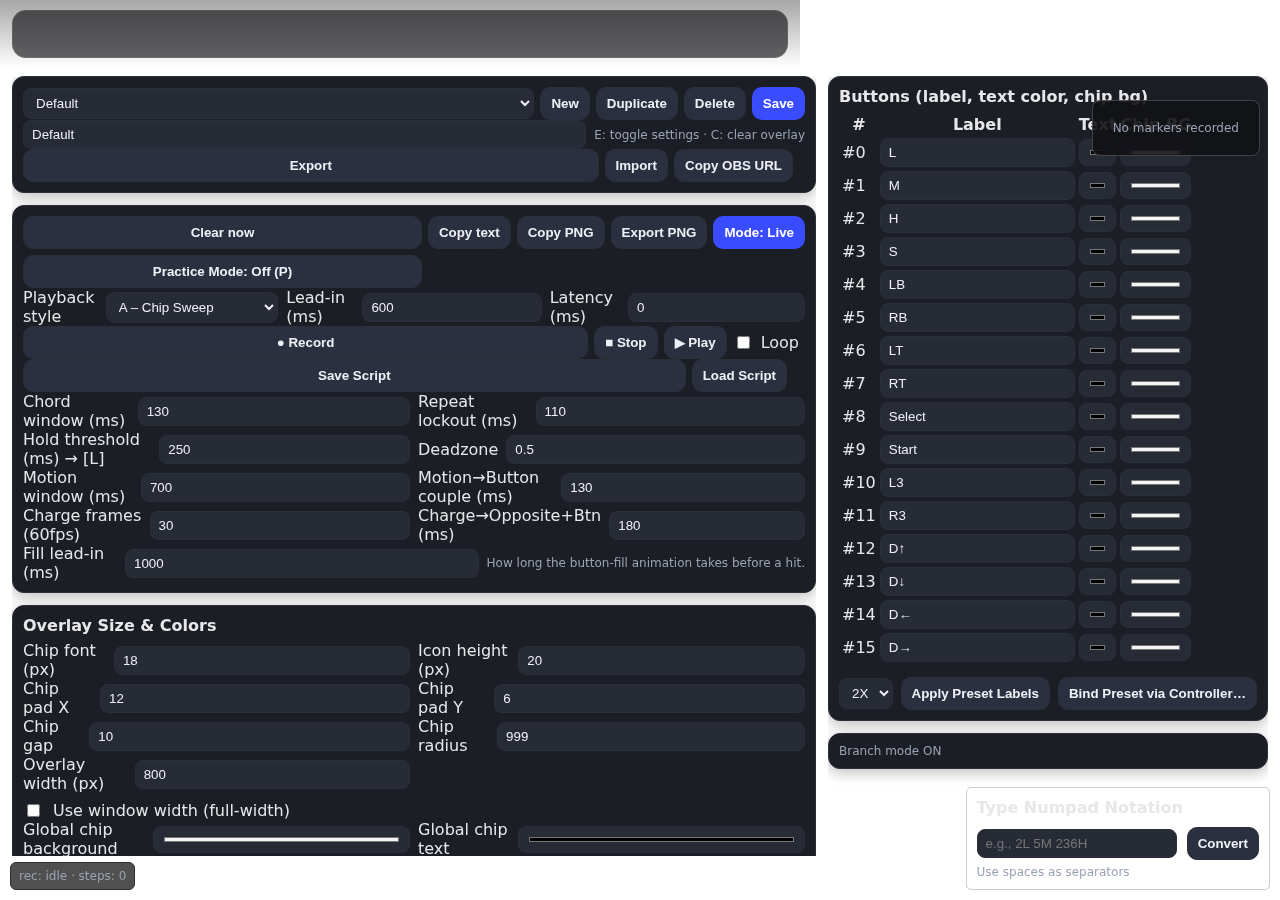
<file: NotationWebsite/indexGOODBACKUP.html>
<!DOCTYPE html>
<html lang="en">
<head>
  <meta charset="utf-8" />
  <meta name="viewport" content="width=device-width, initial-scale=1" />
  <title>Gamepad → Combo Overlay (OBS‑ready)</title>
  <link rel="stylesheet" href="styles.css" />
</head>
<body>
  <!-- ===== OVERLAY (OBS captures this) ===== -->
  <div id="overlayWrap"><div id="overlay" aria-live="polite"></div></div>


  <!-- Practice Bar (shown only in Practice Mode) -->
    <div id="practiceBar" style="display:none">
    <div class="practice-inner">
        <div class="left">
        <label>Lead-in (ms)
            <input id="leadInMs" type="number" value="1000" min="0" step="10">
        </label>
        <label>Latency (ms)
            <input id="latencyMs" type="number" value="0" min="0" step="5">
        </label>
        <label>Fill lead-in (ms)
            <input id="indicatorMs" type="number" value="2000" min="100" step="50">
        </label>
        </div>
        <div class="right">
        <button id="recBtnPractice"  class="btn">Record</button>
        <button id="stopBtnPractice" class="btn">Stop</button>
        <button id="playBtnPractice" class="btn primary">Play</button>
        <button id="saveScriptBtnPractice" class="btn">Save</button>
        <button id="loadScriptBtnPractice" class="btn">Load</button>
        <input id="loadScriptInputPractice" type="file" accept="application/json" style="display:none">
        </div>
    </div>
    </div>

  <!-- ===== SETTINGS ===== -->
  <div class="wrap">
    <div class="col">
      <div class="card">
        <div class="row row-tight">
          <select id="profileSelect"></select>
          <button id="newProfile" class="btn">New</button>
          <button id="dupProfile" class="btn">Duplicate</button>
          <button id="delProfile" class="btn">Delete</button>
          <button id="saveProfile" class="btn primary">Save</button>
        </div>
        <div class="row">
          <input id="profileName" type="text" placeholder="Profile name"/>
          <div class="tiny">E: toggle settings · C: clear overlay</div>
        </div>
        <div class="row row-tight">
          <input id="importInput" type="file" accept="application/json" style="display:none" />
          <button id="exportBtn" class="btn">Export</button>
          <button id="importBtn" class="btn">Import</button>
          <button id="makeObsUrl" class="btn">Copy OBS URL</button>
        </div>
      </div>

      <div class="card">
        <div class="row row-tight">
          <button id="clearBtn" class="btn">Clear now</button>
          <button id="copyBtn" class="btn">Copy text</button>
          <button id="copyPngBtn" class="btn">Copy PNG</button>
          <button id="exportPngBtn" class="btn">Export PNG</button>
          <button id="toggleMode" class="btn primary">Mode: Live</button>
          <button id="practiceToggle" class="btn">Practice Mode: Off (P)</button>
        </div>

        <!-- Playback/record controls -->
        <div class="row grid-3">
          <label>Playback style
            <select id="playbackStyle">
              <option value="sweep">A – Chip Sweep</option>
              <option value="tick">B – Tick Cursor</option>
            </select>
          </label>
          <label>Lead-in (ms) <input id="leadInMs" type="number" value="600"></label>
          <label>Latency (ms) <input id="latencyMs" type="number" value="0"></label>
        </div>
        <div class="row row-tight">
          <button id="recBtn" class="btn">● Record</button>
          <button id="stopBtn" class="btn">■ Stop</button>
          <button id="playBtn" class="btn">▶ Play</button>
          <label style="justify-self:end"><input id="loopChk" type="checkbox"> Loop</label>
        </div>
        <div class="row row-tight">
          <button id="saveScriptBtn" class="btn">Save Script</button>
          <button id="loadScriptBtn" class="btn">Load Script</button>
          <input id="loadScriptInput" type="file" accept="application/json" style="display:none">
        </div>

        <div class="row grid-2">
          <label>Chord window (ms)<input id="chordWindow" type="number" value="80"></label>
          <label>Repeat lockout (ms)<input id="repeatLockout" type="number" value="110"></label>
        </div>
        <div class="row grid-2"><label>Hold threshold (ms) → [L]<input id="holdMs" type="number" value="250"></label><label>Deadzone<input id="deadzone" type="number" step="0.01" min="0" max="0.99" value="0.5"></label></div>
        <div class="row grid-2"><label>Motion window (ms)<input id="motionWindow" type="number" value="700"></label><label>Motion→Button couple (ms)<input id="motionCoupleMs" type="number" value="130"></label></div>
        <div class="row grid-2"><label>Charge frames (60fps)<input id="chargeFrames" type="number" value="30"></label><label>Charge→Opposite+Btn (ms)<input id="chargeWindow" type="number" value="180"></label></div>
        <div class="row"><label>Fill lead-in (ms)<input id="indicatorMs" type="number" value="1000" min="100" step="50"></label><div class="tiny">How long the button-fill animation takes before a hit.</div>
        </div>

    </div>

      <div class="card">
        <h4 class="h4">Overlay Size & Colors</h4>
        <div class="row grid-2"><label>Chip font (px)<input id="chipFont" type="number" value="18"></label><label>Icon height (px)<input id="chipImgH" type="number" value="20"></label></div>
        <div class="row grid-2"><label>Chip pad X<input id="chipPadX" type="number" value="12"></label><label>Chip pad Y<input id="chipPadY" type="number" value="6"></label></div>
        <div class="row grid-2"><label>Chip gap<input id="chipGap" type="number" value="10"></label><label>Chip radius<input id="chipRadius" type="number" value="999"></label></div>
        <div class="row grid-2"><label>Overlay width (px)<input id="overlayWidth" type="number" value="800"></label><label class="full"><input id="overlayFullWidth" type="checkbox">Use window width (full-width)</label></div>
        <div class="row grid-2"><label>Global chip background<input id="chipBgAll" type="color" value="#f5f5f5"></label><label>Global chip text<input id="chipTextAll" type="color" value="#000000"></label></div>
        <div class="row"><label class="full"><input id="useGlobalColors" type="checkbox" checked> Force all chips to use the global colors above</label></div>
      </div>
    </div>
        
    


    <div class="col">
      <div class="card">
        <h4 class="h4">Buttons (label, text color, chip bg)</h4>
        <table id="buttonMapTable"></table>
      </div>
      <div class="card"><div id="status" class="tiny">No gamepad detected. Press any button. Drag & drop a JSON to import. Click a chip to edit; Delete to remove; double‑click to capture with controller.</div></div>
    </div>
  </div>

    <script src="app.core.js"></script>
    <script src="app.recording.js"></script>
</body>
</html>
</file>
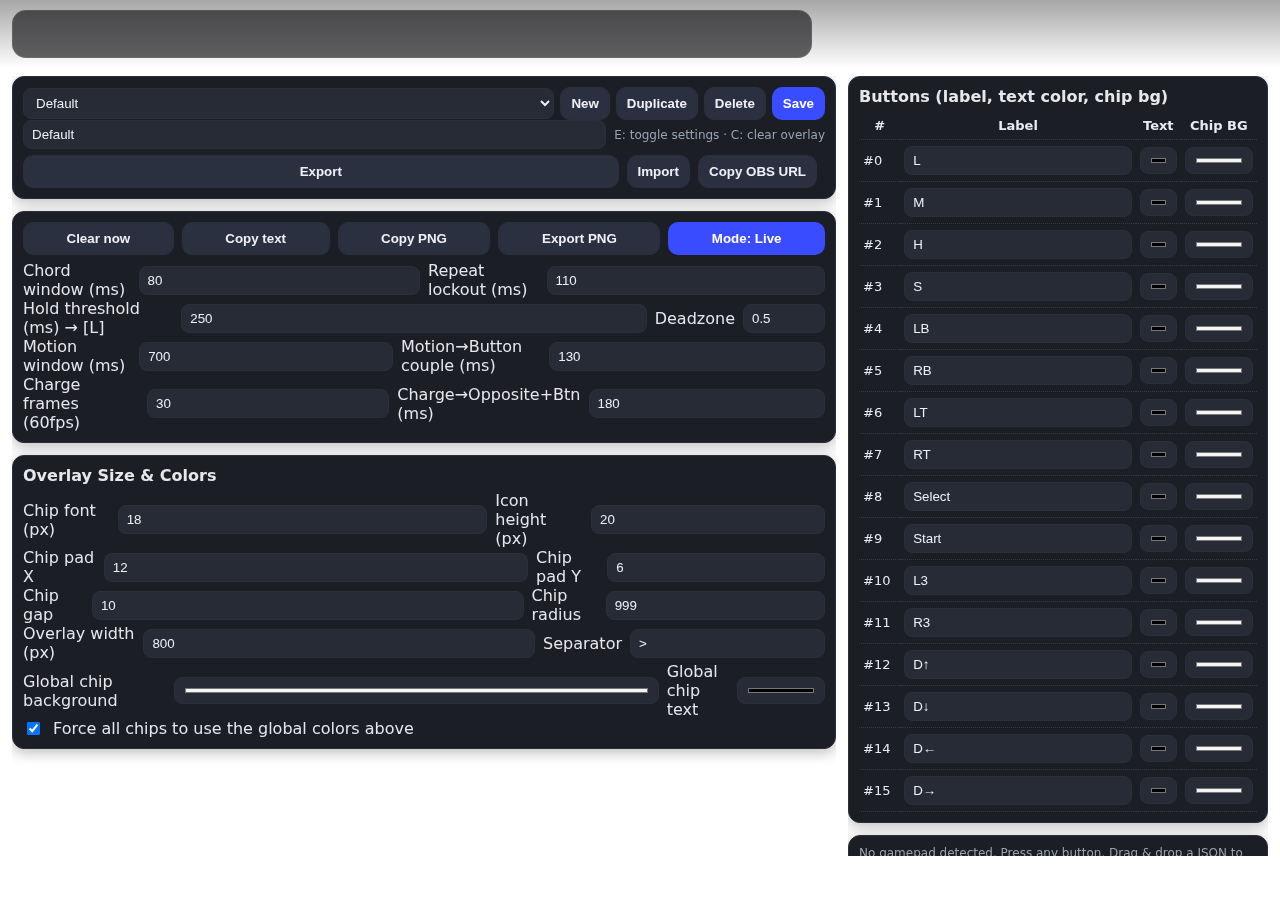
<file: NotationWebsite/indexOld.html>
<!DOCTYPE html>
<html lang="en">
<head>
<meta charset="utf-8" />
<meta name="viewport" content="width=device-width, initial-scale=1" />
<title>Gamepad → Combo Overlay (OBS-ready v13.2 · Controller Capture, PNG Export, Profiles)</title>
<style>
  :root{
    --fg:#e7e7ea; --bg:transparent; --panel:#1b1e25; --panel-brd:#2a2f3a; --accent:#3a4cff; --muted:#9aa3b2;
    --overlay-width:800px; --sep: ">";
    --chip-font:18px; --chip-img-h:20px; --chip-pad-x:12px; --chip-pad-y:6px; --chip-gap:10px; --chip-radius:999px;
    --chip-bg:#f5f5f5; --chip-brd:rgba(0,0,0,.25); --chip-text:#000000;
  }
  html,body{height:100%;margin:0;background:var(--bg);color:var(--fg);font-family:ui-sans-serif,system-ui,-apple-system,"Segoe UI",Roboto,Helvetica,Arial,"Noto Sans"}
  *{box-sizing:border-box}

  #overlayWrap{position:sticky;top:0;padding:10px 12px;background:linear-gradient(180deg, rgba(0,0,0,.35), rgba(0,0,0,0));backdrop-filter:saturate(1.2)}
  #overlay{display:flex;flex-wrap:wrap;align-items:center;gap:var(--chip-gap);background:rgba(18,18,22,.66);border:1px solid rgba(255,255,255,.08);border-radius:14px;padding:8px 12px;min-height:48px;max-width:var(--overlay-width);overflow-x:auto}
  .chip{display:inline-flex;align-items:center;gap:6px;font-weight:800;font-size:var(--chip-font);line-height:1;padding:var(--chip-pad-y) var(--chip-pad-x);border-radius:var(--chip-radius);background:var(--chip-bg);border:1px solid var(--chip-brd);color:var(--chip-text);user-select:none;cursor:default;outline:none}
  .chip:focus{box-shadow:0 0 0 2px rgba(58,76,255,.6)}
  .chip.selected{box-shadow:0 0 0 2px #fff8;border-color:#fff}
  .chip.capture{box-shadow:0 0 0 2px var(--accent), 0 0 14px rgba(58,76,255,.6);position:relative}
  .chip.capture::after{content:"CAPTURE";position:absolute;top:-10px;right:-10px;background:var(--accent);color:#fff;font-size:10px;font-weight:900;padding:2px 6px;border-radius:999px}
  @keyframes pulse{from{filter:saturate(1)}to{filter:saturate(1.6)}}
  .chip.capture{animation:pulse .9s ease-in-out infinite alternate}
  .img{height:var(--chip-img-h);vertical-align:middle}
  .sep{font-weight:900;opacity:.9;padding:0 6px;user-select:none}
  .global-override .chip{background:var(--chip-bg)!important; color:var(--chip-text)!important}

  .popover{position:fixed; z-index:10000; background:#151821; border:1px solid #2a2f3a; color:#e7ebf3;border-radius:10px; padding:8px; box-shadow:0 8px 26px rgba(0,0,0,.45); width:280px}
  .popover h5{margin:0 0 6px;font-size:12px;color:#9aa3b2;font-weight:700;letter-spacing:.02em}
  .popover .row{display:grid;grid-template-columns:1fr auto;gap:8px;align-items:center}
  .popover .btn{appearance:none;border:1px solid #2a2f3a;border-radius:8px;padding:6px 10px;background:#30384b;color:#eef0f5;font-weight:700;cursor:pointer}
  .popover .btn.danger{background:#5b1b2a;border-color:#7d2236}
  .popover input[type="text"]{width:100%;padding:6px 8px;border-radius:8px;border:1px solid #2a2f3a;background:#262b36;color:#eef0f5}

  .wrap{display:grid;grid-template-columns:1fr 420px;gap:12px;padding:8px 12px}
  .col{display:grid;gap:12px;align-content:start;max-height:calc(100vh - 120px);overflow:auto}
  .card{background:var(--panel);border:1px solid var(--panel-brd);border-radius:12px;padding:10px;box-shadow:0 4px 14px rgba(0,0,0,.25)}
  .row{display:grid;grid-template-columns:1fr auto;gap:8px;align-items:center}
  .btn{appearance:none;border:1px solid var(--panel-brd);border-radius:10px;padding:8px 10px;cursor:pointer;font-weight:700;background:#2a3040;color:#eef0f5}
  .btn.primary{background:var(--accent);border-color:transparent;color:white}
  .btn.ghost{background:transparent}
  select,input[type="number"],input[type="text"],input[type="color"]{width:100%;padding:6px 8px;border-radius:8px;border:1px solid var(--panel-brd);background:#262b36;color:#eef0f5;outline:none}
  select option{background:#262b36;color:#eef0f5}
  label{display:flex;align-items:center;gap:8px}
  table{width:100%;border-collapse:collapse}
  th,td{padding:6px 4px;border-bottom:1px dotted rgba(255,255,255,.12);font-size:13px;color:#e7ebf3}
  .tiny{font-size:12px;color:var(--muted)}
  body.obs .wrap{display:none}
</style>
</head>
<body>
  <!-- ===== OVERLAY (OBS captures this) ===== -->
  <div id="overlayWrap"><div id="overlay" aria-live="polite"></div></div>

  <!-- ===== SETTINGS ===== -->
  <div class="wrap">
    <div class="col">
      <div class="card">
        <div class="row" style="grid-template-columns:1fr auto auto auto auto;gap:6px">
          <select id="profileSelect"></select>
          <button id="newProfile" class="btn">New</button>
          <button id="dupProfile" class="btn">Duplicate</button>
          <button id="delProfile" class="btn">Delete</button>
          <button id="saveProfile" class="btn primary">Save</button>
        </div>
        <div class="row">
          <input id="profileName" type="text" placeholder="Profile name"/>
          <div class="tiny">E: toggle settings · C: clear overlay</div>
        </div>
        <div class="row" style="grid-template-columns:1fr auto auto auto;gap:8px;margin-top:6px">
          <input id="importInput" type="file" accept="application/json" style="display:none" />
          <button id="exportBtn" class="btn">Export</button>
          <button id="importBtn" class="btn">Import</button>
          <button id="makeObsUrl" class="btn">Copy OBS URL</button>
        </div>
      </div>

      <div class="card">
        <div class="row" style="grid-template-columns:auto auto auto auto auto;gap:8px">
          <button id="clearBtn" class="btn">Clear now</button>
          <button id="copyBtn" class="btn">Copy text</button>
          <button id="copyPngBtn" class="btn">Copy PNG</button>
          <button id="exportPngBtn" class="btn">Export PNG</button>
          <button id="toggleMode" class="btn primary">Mode: Live</button>
        </div>
        <div class="row" style="grid-template-columns:1fr 1fr;gap:8px;margin-top:6px">
          <label>Chord window (ms)<input id="chordWindow" type="number" value="80"></label>
          <label>Repeat lockout (ms)<input id="repeatLockout" type="number" value="110"></label>
        </div>
        <div class="row"><label>Hold threshold (ms) → [L]<input id="holdMs" type="number" value="250"></label><label>Deadzone<input id="deadzone" type="number" step="0.01" min="0" max="0.99" value="0.5"></label></div>
        <div class="row"><label>Motion window (ms)<input id="motionWindow" type="number" value="700"></label><label>Motion→Button couple (ms)<input id="motionCoupleMs" type="number" value="130"></label></div>
        <div class="row"><label>Charge frames (60fps)<input id="chargeFrames" type="number" value="30"></label><label>Charge→Opposite+Btn (ms)<input id="chargeWindow" type="number" value="180"></label></div>
      </div>

      <div class="card">
        <h4 style="margin:0 0 6px">Overlay Size & Colors</h4>
        <div class="row"><label>Chip font (px)<input id="chipFont" type="number" value="18"></label><label>Icon height (px)<input id="chipImgH" type="number" value="20"></label></div>
        <div class="row"><label>Chip pad X<input id="chipPadX" type="number" value="12"></label><label>Chip pad Y<input id="chipPadY" type="number" value="6"></label></div>
        <div class="row"><label>Chip gap<input id="chipGap" type="number" value="10"></label><label>Chip radius<input id="chipRadius" type="number" value="999"></label></div>
        <div class="row"><label>Overlay width (px)<input id="overlayWidth" type="number" value="800"></label><label>Separator<input id="separator" type="text" value=">"></label></div>
        <div class="row"><label>Global chip background<input id="chipBgAll" type="color" value="#f5f5f5"></label><label>Global chip text<input id="chipTextAll" type="color" value="#000000"></label></div>
        <div class="row"><label style="grid-column:1/-1;gap:10px"><input id="useGlobalColors" type="checkbox" checked> Force all chips to use the global colors above</label></div>
      </div>
    </div>

    <div class="col">
      <div class="card">
        <h4 style="margin:0 0 6px">Buttons (label, text color, chip bg)</h4>
        <table id="buttonMapTable"></table>
      </div>
      <div class="card"><div id="status" class="tiny">No gamepad detected. Press any button. Drag & drop a JSON to import. Click a chip to edit; Delete to remove; double‑click to capture with controller.</div></div>
    </div>
  </div>

  <script>
  const overlay=document.getElementById('overlay');
  const q=new URLSearchParams(location.search);
  if(q.get('obs')==='1'||window.obsstudio){document.body.classList.add('obs');}
  if(q.get('edit')==='1'){document.body.classList.remove('obs');}
  window.addEventListener('keydown',(e)=>{const k=e.key.toLowerCase();
    if(k==='e') document.body.classList.toggle('obs');
    if(k==='c') clearOverlay();
    if((k==='delete'||k==='backspace') && currentSelectedChip){ removeChip(currentSelectedChip); closePopover(); }
    // Quick prefix via keyboard: ArrowUp or Space adds "j." to selected chip
    if((k==='arrowup' || k===' ') && currentSelectedChip){ addJPrefix(currentSelectedChip); }
    const ri=document.getElementById('renameInput');
    if(ri && document.activeElement===ri){ if(k==='enter'){ ri.dispatchEvent(new Event('apply-enter')); } if(k==='escape'){ closePopover(); }}
  });
  const $=(s)=>document.querySelector(s);

  /* ===== Profiles / persistence ===== */
  const LS_PROFILES='gp_profiles_obs_v13_2';
  const LS_ACTIVE='gp_active_profile_obs_v13_2';
  const DEFAULT_BUTTON_LABELS=['L','M','H','S','LB','RB','LT','RT','Select','Start','L3','R3','D↑','D↓','D←','D→'];
  const DEFAULT_BUTTON_COLORS=Array(16).fill('#000000');
  const DEFAULT_BUTTON_BG=Array(16).fill('#f5f5f5');
  function defaultProfile(){return {name:'Default',buttonLabels:[...DEFAULT_BUTTON_LABELS],buttonColors:[...DEFAULT_BUTTON_COLORS],buttonBgColors:[...DEFAULT_BUTTON_BG],deadzone:0.5,chordWindow:80,repeatLockout:110,holdMs:250,motionWindow:700,motionCoupleMs:130,chargeFrames:30,chargeWindow:180,facing:'right',resetAction:'none',separator:'>'}};
  function loadProfiles(){try{const raw=localStorage.getItem(LS_PROFILES); if(!raw) return [defaultProfile()]; const arr=JSON.parse(raw); return Array.isArray(arr)&&arr.length?arr:[defaultProfile()];}catch{return [defaultProfile()];}}
  function saveProfiles(){localStorage.setItem(LS_PROFILES, JSON.stringify(profiles));}
  function loadActive(){const v=parseInt(localStorage.getItem(LS_ACTIVE)||'0',10);return Number.isFinite(v)&&v>=0&&v<profiles.length? v:0;}
  function saveActive(){localStorage.setItem(LS_ACTIVE, String(activeProfile));}
  let profiles=loadProfiles(); let activeProfile=loadActive();
    // capture buffers (used only while editCapture = true)
  let captureDirTok = 'n';


  // Import via ?config (base64) or ?configUrl
  (async function bootConfigFromQuery(){
    try{
      if(q.get('config')){
        const json=JSON.parse(atob(q.get('config'))); if(Array.isArray(json)&&json.length){ profiles=json; activeProfile=0; saveProfiles(); saveActive(); refreshProfileUI(); }
      }else if(q.get('configUrl')){
        const url=q.get('configUrl'); if(/^https?:/i.test(url)){ const res=await fetch(url,{cache:'no-store'}); const json=await res.json(); if(Array.isArray(json)&&json.length){ profiles=json; activeProfile=0; saveProfiles(); saveActive(); refreshProfileUI(); } }
      }
    }catch(e){ console.warn('Config import error', e); }
  })();

  // UI refs
  const profileSelect=$('#profileSelect'), profileName=$('#profileName');
  const newProfileBtn=$('#newProfile'), dupProfileBtn=$('#dupProfile'), delProfileBtn=$('#delProfile'), saveProfileBtn=$('#saveProfile');
  const exportBtn=$('#exportBtn'), importBtn=$('#importBtn'), importInput=$('#importInput');
  const makeObsUrlBtn=$('#makeObsUrl');
  const buttonMapTable=$('#buttonMapTable');
  const resetSel=$('#resetAction'); const facingSel=$('#facing'); const statusEl=$('#status');

  const chipFontInp=$('#chipFont'), chipImgHInp=$('#chipImgH'), chipPadXInp=$('#chipPadX'), chipPadYInp=$('#chipPadY'),
        chipGapInp=$('#chipGap'), chipRadiusInp=$('#chipRadius'), overlayWidthInp=$('#overlayWidth'),
        separatorInp=$('#separator'), chipBgAllInp=$('#chipBgAll'), chipTextAllInp=$('#chipTextAll'), useGlobalColors=$('#useGlobalColors');

  function applyCssKnobs(){
    document.documentElement.style.setProperty('--chip-font', chipFontInp.value+'px');
    document.documentElement.style.setProperty('--chip-img-h', chipImgHInp.value+'px');
    document.documentElement.style.setProperty('--chip-pad-x', chipPadXInp.value+'px');
    document.documentElement.style.setProperty('--chip-pad-y', chipPadYInp.value+'px');
    document.documentElement.style.setProperty('--chip-gap', chipGapInp.value+'px');
    document.documentElement.style.setProperty('--chip-radius', chipRadiusInp.value+'px');
    document.documentElement.style.setProperty('--overlay-width', overlayWidthInp.value+'px');
    document.documentElement.style.setProperty('--chip-bg', chipBgAllInp.value);
    document.documentElement.style.setProperty('--chip-text', chipTextAllInp.value);
    document.body.classList.toggle('global-override', !!useGlobalColors.checked);
  }

  function refreshProfileUI(){ if(activeProfile<0||activeProfile>=profiles.length) activeProfile=0; const p=profiles[activeProfile];
    profileSelect.innerHTML=profiles.map((pp,i)=>`<option value="${i}" ${i===activeProfile?'selected':''}>${escapeHtml(pp.name||`Profile ${i+1}`)}</option>`).join('');
    profileName.value=p.name||''; renderButtonMap();
    resetSel.innerHTML = ['none', ...Array.from({length:16},(_,i)=>`button:${i}`)].map(v=>`<option value="${v}" ${p.resetAction===v?'selected':''}>${v}</option>`).join('');
    facingSel.value=p.facing||'right';
    setInputValue('#deadzone',       p.deadzone);
    setInputValue('#chordWindow',    p.chordWindow);
    setInputValue('#repeatLockout',  p.repeatLockout);
    setInputValue('#holdMs',         p.holdMs);
    setInputValue('#motionWindow',   p.motionWindow);
    setInputValue('#motionCoupleMs', p.motionCoupleMs);
    setInputValue('#chargeFrames',   p.chargeFrames);
    setInputValue('#chargeWindow',   p.chargeWindow);

    applyCssKnobs();
  }

  function setInputValue(sel, val){
    const el = document.querySelector(sel);
    if (el) el.value = val;
  }


  function renderButtonMap(){ const p=profiles[activeProfile]; let rows='<tr><th>#</th><th>Label</th><th>Text</th><th>Chip BG</th></tr>'; const N=Math.max(16,p.buttonLabels.length);
    for(let i=0;i<N;i++){ const label=p.buttonLabels[i]??''; const color=p.buttonColors[i]??'#000000'; const bg=p.buttonBgColors[i]??'#f5f5f5';
      rows+=`<tr><td>#${i}</td><td><input data-btn="${i}" class="btn-label" type="text" value="${escapeHtml(label)}"></td><td><input data-btn-color="${i}" class="btn-color" type="color" value="${color}"></td><td><input data-btn-bg="${i}" class="btn-bg" type="color" value="${bg}"></td></tr>`; }
    buttonMapTable.innerHTML=rows;
  }

  profileSelect?.addEventListener('change',e=>{activeProfile=parseInt(e.target.value,10);saveActive();refreshProfileUI();});
  newProfileBtn?.addEventListener('click',()=>{profiles.push(defaultProfile());activeProfile=profiles.length-1;saveProfiles();saveActive();refreshProfileUI();});
  dupProfileBtn?.addEventListener('click',()=>{const copy=JSON.parse(JSON.stringify(profiles[activeProfile])); copy.name=(copy.name||'Profile')+' (copy)'; profiles.push(copy); activeProfile=profiles.length-1; saveProfiles(); saveActive(); refreshProfileUI();});
  delProfileBtn?.addEventListener('click',()=>{ if(profiles.length<=1) return; profiles.splice(activeProfile,1); activeProfile=0; saveProfiles(); saveActive(); refreshProfileUI();});
  saveProfileBtn?.addEventListener('click',()=>{ const p=profiles[activeProfile]; p.name=profileName.value.trim()||`Profile ${activeProfile+1}`; p.facing=facingSel.value; p.resetAction=resetSel.value; p.separator=separatorInp.value||'>'; p.deadzone=parseFloat($('#deadzone').value)||p.deadzone; p.chordWindow=parseInt($('#chordWindow').value)||p.chordWindow; p.repeatLockout=parseInt($('#repeatLockout').value)||p.repeatLockout; p.holdMs=parseInt($('#holdMs').value)||p.holdMs; p.motionWindow=parseInt($('#motionWindow').value)||p.motionWindow; p.motionCoupleMs=parseInt($('#motionCoupleMs').value)||p.motionCoupleMs; p.chargeFrames=parseInt($('#chargeFrames').value)||p.chargeFrames; p.chargeWindow=parseInt($('#chargeWindow').value)||p.chargeWindow; saveProfiles(); refreshProfileUI();});

  exportBtn?.addEventListener('click',()=>{const blob=new Blob([JSON.stringify(profiles,null,2)],{type:'application/json'}); const url=URL.createObjectURL(blob); const a=document.createElement('a'); a.href=url; a.download='gamepad_profiles.json'; a.click(); URL.revokeObjectURL(url);});
  importBtn?.addEventListener('click',()=>importInput.click());
  importInput?.addEventListener('change',async(e)=>{const f=e.target.files?.[0]; if(!f) return; const text=await f.text(); try{ const arr=JSON.parse(text); if(Array.isArray(arr)&&arr.length){ profiles=arr; activeProfile=0; saveProfiles(); saveActive(); refreshProfileUI(); } }catch(err){ console.warn('Import error', err); }});
  makeObsUrlBtn?.addEventListener('click',()=>{ try{ const b64=btoa(JSON.stringify(profiles)); const here=location.href.split('?')[0]; const url=`${here}?obs=1&config=${b64}`; navigator.clipboard?.writeText(url); statusEl.textContent='Copied OBS URL with embedded config'; }catch{ statusEl.textContent='Could not encode config (too large?)'; }});

  // Live CSS knobs + global override
  document.addEventListener('input',(e)=>{
    const p=profiles[activeProfile]; if(!p) return; const t=e.target;
    if(t.matches('.btn-label')) p.buttonLabels[parseInt(t.dataset.btn,10)] = t.value;
    if(t.matches('.btn-color')) p.buttonColors[parseInt(t.dataset.btnColor,10)] = t.value;
    if(t.matches('.btn-bg')) p.buttonBgColors[parseInt(t.dataset.btnBg,10)] = t.value;
    if([chipFontInp,chipImgHInp,chipPadXInp,chipPadYInp,chipGapInp,chipRadiusInp,overlayWidthInp,chipBgAllInp,chipTextAllInp].includes(t)) applyCssKnobs();
    if(t===separatorInp){ p.separator=separatorInp.value||'>'; rebuildBuffer(); }
    if(t===useGlobalColors){ applyCssKnobs(); }
    saveProfiles();
  });

  /* ===== Drag & Drop import ===== */
  ;['dragenter','dragover','drop','dragleave'].forEach(evt=>window.addEventListener(evt,(e)=>{ if(evt!=='drop') e.preventDefault(); if(evt==='drop'){ const f=e.dataTransfer?.files?.[0]; if(f){ f.text().then(txt=>{ try{const arr=JSON.parse(txt); if(Array.isArray(arr)&&arr.length){ profiles=arr; activeProfile=0; saveProfiles(); saveActive(); refreshProfileUI(); statusEl.textContent='Imported profile (drag & drop)'; } }catch(err){ console.warn('DnD import error',err); } }); } } }));

  /* ===== Overlay helpers ===== */
  function addSeparator(){ if(overlay.children.length){const s=document.createElement('span');s.className='sep'; s.textContent=(profiles[activeProfile].separator||'>'); overlay.appendChild(s);} }
  function currentSeparator(){ return ' ' + (profiles[activeProfile].separator||'>') + ' '; }
  function rebuildBuffer(){ const chips=[...overlay.querySelectorAll('.chip')]; buffer = chips.map(ch=>ch.innerText.trim()); }
  let buffer=[];
  let editCapture=false; // when true, controller edits the selected chip

  function addChipElHTML(html, perButtonBg){
    if(overlay.children.length) addSeparator();
    const c=document.createElement('span'); c.className='chip'; c.innerHTML=html; c.tabIndex=0;
    if(!useGlobalColors.checked && perButtonBg) c.style.backgroundColor = perButtonBg;
    c.addEventListener('click', (ev)=>{ selectChip(c); openPopover(c); ev.stopPropagation(); });
    c.addEventListener('dblclick', (ev)=>{ selectChip(c); openPopover(c, true); ev.stopPropagation(); });
    overlay.appendChild(c); overlay.scrollLeft=overlay.scrollWidth; rebuildBuffer(); return c;
  }

  function clearOverlay(){ overlay.innerHTML=''; buffer.length=0; activeButtonChips.clear(); lastCharged={tok:null,at:0}; closePopover(); currentSelectedChip=null; editCapture=false; }
  $('#clearBtn')?.addEventListener('click', clearOverlay);
  $('#copyBtn')?.addEventListener('click', ()=>{ const txt=buffer.join(currentSeparator().trim()); navigator.clipboard?.writeText(txt); });
  let modeLive=true; $('#toggleMode')?.addEventListener('click',()=>{ modeLive=!modeLive; $('#toggleMode').textContent='Mode: '+(modeLive?'Live':'Record'); });

  // PNG Copy/Export
  async function overlayToCanvas(){
    const node=overlay; const rect=node.getBoundingClientRect();
    const width=Math.ceil(rect.width); const height=Math.ceil(rect.height);
    // Serialize current overlay HTML with computed CSS in a foreignObject SVG
    const styleTag=[...document.head.querySelectorAll('style')].map(s=>s.textContent).join('\n');
    const html = `<div xmlns=\"http://www.w3.org/1999/xhtml\" class=\"export-root\">`+
                 `<style>${styleTag}</style>`+
                 `<div id=\"overlay\" style=\"max-width:${width}px\">${node.innerHTML}</div>`+
                 `</div>`;
    const svg = `<svg xmlns='http://www.w3.org/2000/svg' width='${width}' height='${height}'>`+
                `<foreignObject width='100%' height='100%'>${html}</foreignObject>`+
                `</svg>`;
    const svgBlob=new Blob([svg],{type:'image/svg+xml;charset=utf-8'});
    const url=URL.createObjectURL(svgBlob);
    await new Promise(r=>requestAnimationFrame(r));
    const img=new Image(); img.decoding='async'; img.onload=()=>URL.revokeObjectURL(url); img.src=url;
    await img.decode();
    const canvas=document.createElement('canvas'); canvas.width=width; canvas.height=height; const ctx=canvas.getContext('2d');
    ctx.drawImage(img,0,0);
    return canvas;
  }
  async function copyPNG(){ try{ const canvas=await overlayToCanvas(); const blob=await new Promise(res=>canvas.toBlob(res,'image/png')); await navigator.clipboard.write([new ClipboardItem({'image/png': blob})]); statusEl.textContent='Copied overlay as PNG to clipboard.'; }catch(err){ console.warn(err); statusEl.textContent='Copy PNG failed (browser permissions?)'; } }
  async function exportPNG(){ try{ const canvas=await overlayToCanvas(); const url=canvas.toDataURL('image/png'); const a=document.createElement('a'); a.href=url; a.download='overlay.png'; a.click(); statusEl.textContent='Exported overlay as PNG.'; }catch(err){ console.warn(err); statusEl.textContent='Export PNG failed.'; } }
  $('#copyPngBtn')?.addEventListener('click', copyPNG);
  $('#exportPngBtn')?.addEventListener('click', exportPNG);

  /* ===== Gamepad ===== */
  let gamepadIndex=null; let prevButtons=[]; let lastButtonTime=new Map();
  const activeButtonChips=new Map(); // idx -> {chip,label,pressAt,held}
  window.addEventListener('gamepadconnected',e=>{gamepadIndex=e.gamepad.index;prevButtons=e.gamepad.buttons.map(b=>b.pressed); statusEl.textContent=`Connected: ${e.gamepad.id}`;});
  window.addEventListener('gamepaddisconnected',()=>{gamepadIndex=null; statusEl.textContent='Gamepad disconnected';});
  function now(){return performance.now();}
  function poll(){const gps=navigator.getGamepads?.(); let gp=(gamepadIndex!=null)?gps[gamepadIndex]:null; if(!gp){for(const g of gps){if(g){gp=g;gamepadIndex=g.index;prevButtons=g.buttons.map(b=>b.pressed);break;}}}
    if(gp){handleButtons(gp);trackDirections(gp);} requestAnimationFrame(poll);} requestAnimationFrame(poll);

  /* ===== Directions & motions ===== */
  function tokenFromAxes(ax,ay,dz=0.5){let h=null,v=null;if(Math.abs(ax)>=dz)h=ax<0?'l':'r';if(Math.abs(ay)>=dz)v=ay<0?'u':'d';if(h&&v)return v+h;return h||v||'n';}
  function dirToImg(tok){const map={u:'u',d:'d',l:'b',r:'f',ul:'ub',ur:'uf',dl:'db',dr:'df'};if(!map[tok])return null;return `<img class=\"img\" src=\"images/${map[tok]}.png\" alt=\"${map[tok]}\">`;}
  let dirHistory=[]; let lastTok='n'; let lastUpPrefixAt=0;
  function trackDirections(gp){
    const p=profiles[activeProfile];
    const dU=gp.buttons[12]?.pressed, dD=gp.buttons[13]?.pressed, dL=gp.buttons[14]?.pressed, dR=gp.buttons[15]?.pressed;

    let tok='n';
    if(dL) tok='l'; else if(dR) tok='r';
    if(dU) tok=(tok==='r')?'ur':(tok==='l')?'ul':'u';
    else if(dD) tok=(tok==='r')?'dr':(tok==='l')?'dl':'d';

    if(tok==='n') tok=tokenFromAxes(gp.axes[0]||0,gp.axes[1]||0,p.deadzone||0.5);

    const t=now();
    if(!dirHistory.length||dirHistory[dirHistory.length-1].token!==tok){
      dirHistory.push({t,token:tok});
      const win=Math.max(700, p.motionWindow||700)+200;
      while(dirHistory.length && (t-dirHistory[0].t) > win) dirHistory.shift();
    }
    updateCharge(tok);

    // Outside of capture: Up quickly prefixes "j."
    if(!editCapture && currentSelectedChip && lastTok!=='u' && tok==='u'){
      addJPrefix(currentSelectedChip);
    }

    // In capture: just BUFFER the dir, don't mutate chip DOM yet
    if(editCapture){ captureDirTok = tok; }

    lastTok=tok;
  }

  function facingMap(tok){ if((profiles[activeProfile].facing||'right')==='right') return tok; return tok.replace(/l/g,'R').replace(/r/g,'l').replace(/R/g,'r'); }
  function compressedSeqWithin(ms){ const t=now(), start=t-ms; const seq=dirHistory.filter(e=>e.t>=start).map(e=>e.token).filter(x=>x!=='n').map(facingMap); const comp=[]; for(const s of seq){ if(!comp.length||comp[comp.length-1]!==s) comp.push(s);} return comp; }
  function matchPattern(seq, pattern){ let i=0; for(const p of pattern){ i=seq.indexOf(p,i); if(i===-1) return false; i++; } return true; }
  function detectMotionForButton(){ const p=profiles[activeProfile]; const seq=compressedSeqWithin(p.motionWindow||700);
    const tests=[ ['qcf',['d','dr','r']], ['qcb',['d','dl','l']], ['dpf',['r','d','dr']], ['dpb',['l','d','dl']], ['hcf',['l','d','r']], ['hcb',['r','d','l']] ];
    for(const [key,pat] of tests){ if(matchPattern(seq,pat)) return `<img class=\"img\" src=\"images/${key}.png\" alt=\"${key}\">`; }
    const set=new Set(seq); if(['u','d','l','r'].every(k=>set.has(k))) return `<img class=\"img\" src=\"images/360.png\" alt=\"360\">`;
    return null; }
  function snapshotDirection(){ const last=dirHistory.length?dirHistory[dirHistory.length-1].token:'n'; return last==='n'?null:last; }

  /* ===== Charge ===== */
  let currentDirTok='n', currentDirStart=0, lastCharged={tok:null, at:0};
  function updateCharge(latestTok){ const p=profiles[activeProfile]; const t=now(); if(latestTok!==currentDirTok){ if(currentDirTok!=='n'){ const heldMs=t-currentDirStart; const needMs=(p.chargeFrames||30)*(1000/60); if(heldMs>=needMs){ lastCharged={tok:currentDirTok, at:t}; } } currentDirTok=latestTok; currentDirStart=t; } }
  function isOpposite(a,b){ if(a?.includes('l') && b?.includes('r')) return true; if(a?.includes('r') && b?.includes('l')) return true; if(a?.includes('u') && b?.includes('d')) return true; if(a?.includes('d') && b?.includes('u')) return true; return false; }

  /* ===== Buttons & holds ===== */
  const holdTimers=new Map();
  function handleButtons(gp){ const p=profiles[activeProfile]; if(!prevButtons.length) prevButtons=gp.buttons.map(b=>b.pressed); const t=now(); const justPressed=[], justReleased=[];
    for(let i=0;i<gp.buttons.length;i++){
      const pressed=!!gp.buttons[i].pressed, was=!!prevButtons[i];
      if(pressed && !was){ const last=lastButtonTime.get(i)||0; if(t-last >= (p.repeatLockout||110)){
          if((p.resetAction||'none')===`button:${i}`){ clearOverlay(); lastButtonTime.set(i,t); prevButtons[i]=pressed; continue; }
          // In controller capture: any face/shoulder button updates the BUTTON (and applies current direction)
          if(editCapture && currentSelectedChip && i<12){ replaceChipFromController(i); lastButtonTime.set(i,t); prevButtons[i]=pressed; continue; }
          // Quick j. via D‑pad UP button (index 12 standard mapping)
          if(currentSelectedChip && i===12){ addJPrefix(currentSelectedChip); lastButtonTime.set(i,t); prevButtons[i]=pressed; continue; }
          justPressed.push(i); lastButtonTime.set(i,t);
        } }
      if(!pressed && was){ justReleased.push(i); }
      prevButtons[i]=pressed;
    }

    for(const i of justPressed){ if(i>=12&&i<=15) continue; if(editCapture && currentSelectedChip) continue; let html=null;
      const age=t-(lastCharged.at||0); const nowDir=snapshotDirection()||'';
      if(lastCharged.tok && age <= (p.chargeWindow||180) && isOpposite(lastCharged.tok, nowDir)){
        const first=dirToImg(lastCharged.tok)||lastCharged.tok.toUpperCase();
        const second=dirToImg(nowDir)||nowDir.toUpperCase();
        html = `${first} ${second} ${buttonHTML(i)}`; lastCharged.tok=null;
      }
      if(!html){ const motionHTML=detectMotionForButton(); if(motionHTML){ html = `${motionHTML} ${buttonHTML(i)}`; } }
      if(!html){ const dirTok=snapshotDirection(); if(dirTok){ const dirHTML=dirToImg(dirTok)||dirTok.toUpperCase(); html = `${dirHTML} + ${buttonHTML(i)}`; } else { html = buttonHTML(i); } }
      const chip = addChipElHTML(html, (profiles[activeProfile].buttonBgColors[i]||'#f5f5f5'));
      activeButtonChips.set(i,{chip,label:(profiles[activeProfile].buttonLabels[i]||`#${i}`),pressAt:t,held:false});
      const holdId=setTimeout(()=>{ const obj=activeButtonChips.get(i); if(!obj) return; obj.held=true; mutateLabelText(obj.chip, obj.label, `[${obj.label}]`); rebuildBuffer(); }, p.holdMs||250); holdTimers.set(i,holdId);
    }

    for(const i of justReleased){ const obj=activeButtonChips.get(i); clearTimeout(holdTimers.get(i)); holdTimers.delete(i); if(obj){ if(obj.held){ addChipElHTML(buttonHTML(i, `]${obj.label}[`), (profiles[activeProfile].buttonBgColors[i]||'#f5f5f5')); } activeButtonChips.delete(i); rebuildBuffer(); } }
  }

  function buttonHTML(btnIndex, override){ const p=profiles[activeProfile]; const text = override ?? (p.buttonLabels[btnIndex] || `#${btnIndex}`);
    const color = useGlobalColors.checked ? getComputedStyle(document.documentElement).getPropertyValue('--chip-text').trim() : (p.buttonColors[btnIndex] || '#000000');
    return `<span style="color:${color}">${escapeHtml(text)}</span>`; }

  function addJPrefix(chip){ const lastSpan=chip.querySelector('span:last-of-type'); if(!lastSpan) return; const cur=lastSpan.textContent.trim(); if(cur.toLowerCase().startsWith('j.')) return; lastSpan.textContent='j.'+cur; rebuildBuffer(); }

  // Apply/replace button text from controller; include direction if currently tilted
  function replaceChipFromController(btnIndex){
    if(!currentSelectedChip) return;

    // Determine direction to apply: buffered during capture, otherwise snapshot
    const dirTok = editCapture ? captureDirTok : (snapshotDirection() || 'n');

    // Decide whether there’s a motion (QCF/DP/etc.)
    const motionHTML = detectMotionForButton();

    const p=profiles[activeProfile];
    const baseLabel = (p.buttonLabels[btnIndex] || `#${btnIndex}`);

    // Build final button label (apply j. if Up)
    let finalLabel = baseLabel;
    if(dirTok === 'u' && !/^j\./i.test(finalLabel)) finalLabel = 'j.' + finalLabel;

    // Build final HTML (motion wins over plain direction)
    let html;
    if(motionHTML){
      html = `${motionHTML} ${buttonHTML(btnIndex, finalLabel)}`;
    }else if(dirTok && dirTok !== 'n'){
      const dirHTML = dirToImg(dirTok) || dirTok.toUpperCase();
      html = `${dirHTML} + ${buttonHTML(btnIndex, finalLabel)}`;
    }else{
      html = buttonHTML(btnIndex, finalLabel);
    }

    // Replace chip content once
    currentSelectedChip.innerHTML = html;

    rebuildBuffer();
    closePopover(); // closes capture mode too
  }


  function mutateLabelText(chipEl, oldText, newText){
    const spans = chipEl.querySelectorAll('span');
    for(let i = spans.length - 1; i >= 0; i--){
      const sp = spans[i];
      if(sp.textContent.trim() === oldText){ sp.textContent = newText; return; }
    }
    chipEl.innerHTML = chipEl.innerHTML.replace(new RegExp(escapeRegExp(oldText) + '(?!.*' + escapeRegExp(oldText) + ')'), ' ' + newText + ' ');
  }
  function escapeRegExp(s){ return s.replace(new RegExp('[.*+?^${}()|[\\]\\\\]', 'g'), '\\$&'); }
  function escapeHtml(s=''){ return s.replace(/[&<>"']/g, c => ({'&':'&amp;','<':'&lt;','>':'&gt;','"':'&quot;','\'':'&#39;'}[c])); }

  /* ===== Chip selection + editor popover ===== */
  let currentSelectedChip=null, popEl=null;
  document.addEventListener('click', (e)=>{ if(popEl && !popEl.contains(e.target) && currentSelectedChip && !currentSelectedChip.contains(e.target)){ closePopover(); deselectChip(); } });
  function selectChip(chip){ if(currentSelectedChip===chip) return; deselectChip(); currentSelectedChip=chip; chip.classList.add('selected'); chip.focus(); }
  function deselectChip(){ if(currentSelectedChip){ currentSelectedChip.classList.remove('selected'); currentSelectedChip.classList.remove('capture'); currentSelectedChip=null; } }

  function openPopover(chip, startInEdit=false){
    closePopover();
    const rect=chip.getBoundingClientRect();
    const p=document.createElement('div'); p.className='popover';
    p.style.left = Math.max(8, Math.min(window.innerWidth-300, rect.left))+'px';
    p.style.top  = (rect.bottom + 6)+'px';
    p.innerHTML = `
      <h5>Chip actions</h5>
      <div class=\"row\" style=\"grid-template-columns:1fr auto\">
        <input id=\"renameInput\" type=\"text\" placeholder=\"New label…\" />
        <button id=\"applyBtn\" class=\"btn\">Apply</button>
      </div>
      <div class=\"row\" style=\"margin-top:8px;grid-template-columns:1fr 1fr\">
        <button id=\"captureBtn\" class=\"btn\">Use controller…</button>
        <button id=\"delBtn\" class=\"btn danger\">Delete</button>
      </div>
      <div class=\"row\" style=\"margin-top:8px;grid-template-columns:1fr 1fr\">
        <button id=\"clearDirBtn\" class=\"btn\">Clear direction</button>
        <button id=\"clearMotionBtn\" class=\"btn\">Clear motion</button>
      </div>
      <div class=\"tiny\" style=\"margin-top:6px\">Tips: Enter to apply · Esc to cancel · Up/Space or D‑pad/stick UP adds \"j.\" · In capture: move D‑pad/stick to set direction; press a button to set button.</div>`;
    document.body.appendChild(p); popEl=p;

    const renameInput=$('#renameInput'), applyBtn=$('#applyBtn'), delBtn=$('#delBtn'), captureBtn=$('#captureBtn');
    const clearDirBtn=$('#clearDirBtn'), clearMotionBtn=$('#clearMotionBtn');
    const lastSpan = chip.querySelector('span:last-of-type');
    renameInput.value = lastSpan ? lastSpan.textContent.trim() : '';
    if(startInEdit){ renameInput.blur(); startControllerCapture(); } else { renameInput.focus(); }

    applyBtn.addEventListener('click', ()=>{ const oldTxt = lastSpan ? lastSpan.textContent.trim() : ''; const newTxt = renameInput.value.trim(); if(newTxt && oldTxt && newTxt!==oldTxt){ mutateLabelText(chip, oldTxt, newTxt); rebuildBuffer(); } closePopover(); });
    renameInput.addEventListener('apply-enter', ()=>applyBtn.click());
    delBtn.addEventListener('click', ()=>{ removeChip(chip); closePopover(); });
    captureBtn.addEventListener('click', ()=> startControllerCapture());
    clearDirBtn.addEventListener('click', ()=>{ applyDirectionToChip(chip, 'n'); });
    clearMotionBtn.addEventListener('click', ()=>{ [...chip.querySelectorAll('img')].forEach(img=>{ if(['qcf','qcb','dpf','dpb','hcf','hcb','360'].includes(img.alt)) img.remove(); }); rebuildBuffer(); });

    function startControllerCapture(){ editCapture=true; selectChip(chip); chip.classList.add('capture'); statusEl.textContent='Capture: tilt D‑pad/stick for direction, press a button to set; UP also prefixes j.'; }
  }
  function closePopover(){ if(popEl){ popEl.remove(); popEl=null; } if(currentSelectedChip) currentSelectedChip.classList.remove('capture'); editCapture=false; }

  function removeChip(chip){ if(!chip) return; const prev = chip.previousSibling, next = chip.nextSibling; if(prev && prev.classList && prev.classList.contains('sep')) prev.remove(); else if(next && next.classList && next.classList.contains('sep')) next.remove(); chip.remove(); if(currentSelectedChip===chip) currentSelectedChip=null; rebuildBuffer(); }

  /* ===== Init ===== */
  refreshProfileUI();
  applyCssKnobs();
  </script>
</body>
</html>
</file>
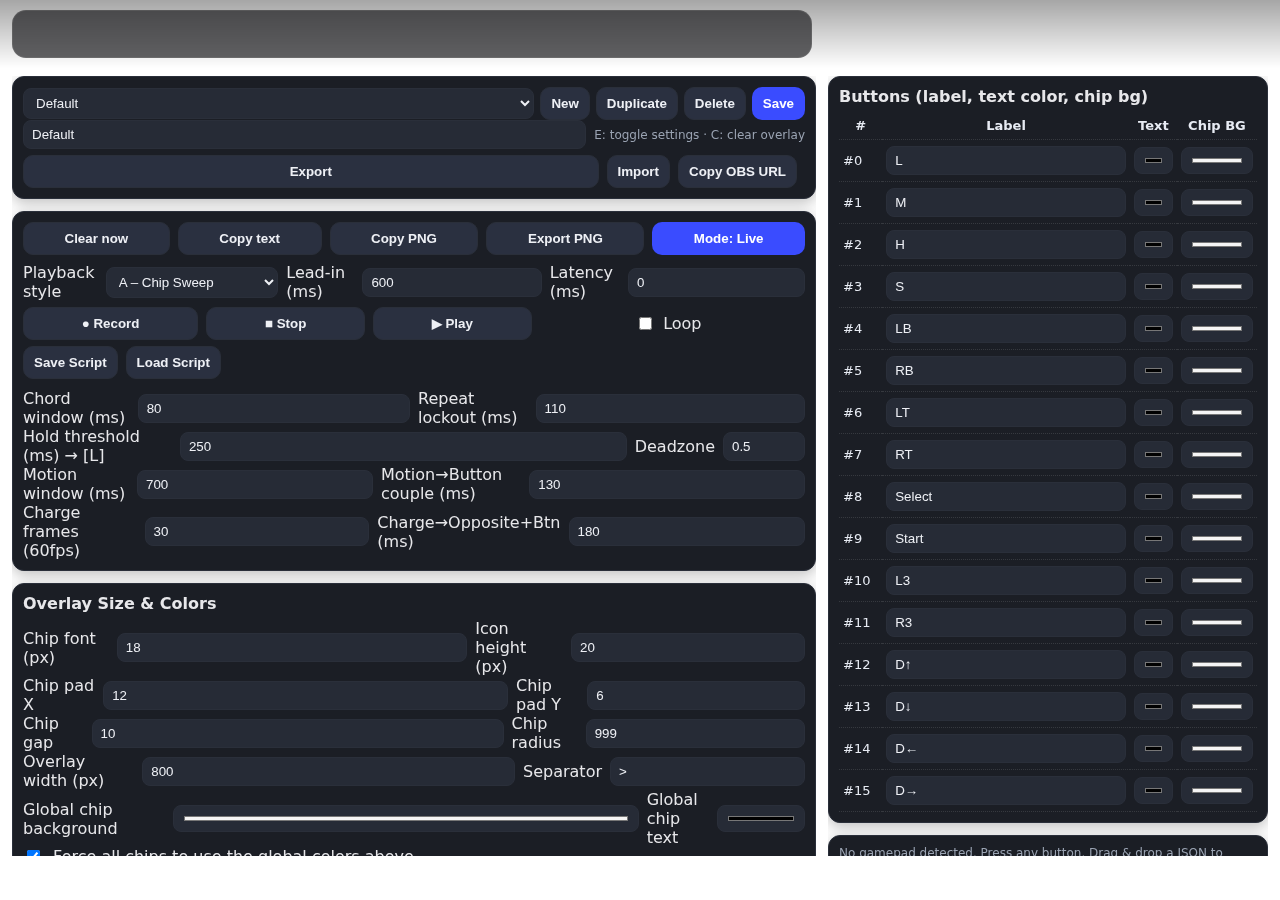
<file: NotationWebsite/indexWRec.html>
<!DOCTYPE html>
<html lang="en">
<head>
<meta charset="utf-8" />
<meta name="viewport" content="width=device-width, initial-scale=1" />
<title>Gamepad → Combo Overlay (OBS-ready v13.3 · Capture, PNG, Recording & Playback)</title>
<style>
  :root{
    --fg:#e7e7ea; --bg:transparent; --panel:#1b1e25; --panel-brd:#2a2f3a; --accent:#3a4cff; --muted:#9aa3b2;
    --overlay-width:800px; --sep: ">";
    --chip-font:18px; --chip-img-h:20px; --chip-pad-x:12px; --chip-pad-y:6px; --chip-gap:10px; --chip-radius:999px;
    --chip-bg:#f5f5f5; --chip-brd:rgba(0,0,0,.25); --chip-text:#000000;
  }
  html,body{height:100%;margin:0;background:var(--bg);color:var(--fg);font-family:ui-sans-serif,system-ui,-apple-system,"Segoe UI",Roboto,Helvetica,Arial,"Noto Sans"}
  *{box-sizing:border-box}

  #overlayWrap{position:sticky;top:0;padding:10px 12px;background:linear-gradient(180deg, rgba(0,0,0,.35), rgba(0,0,0,0));backdrop-filter:saturate(1.2)}
  #overlay{
    position:relative; /* needed for tick cursor */
    display:flex;flex-wrap:wrap;align-items:center;gap:var(--chip-gap);
    background:rgba(18,18,22,.66);border:1px solid rgba(255,255,255,.08);
    border-radius:14px;padding:8px 12px;min-height:48px;max-width:var(--overlay-width);overflow-x:auto
  }
  .chip{display:inline-flex;align-items:center;gap:6px;font-weight:800;font-size:var(--chip-font);line-height:1;padding:var(--chip-pad-y) var(--chip-pad-x);border-radius:var(--chip-radius);background:var(--chip-bg);border:1px solid var(--chip-brd);color:var(--chip-text);user-select:none;cursor:default;outline:none}
  .chip:focus{box-shadow:0 0 0 2px rgba(58,76,255,.6)}
  .chip.selected{box-shadow:0 0 0 2px #fff8;border-color:#fff}
  .chip.capture{box-shadow:0 0 0 2px var(--accent), 0 0 14px rgba(58,76,255,.6);position:relative}
  .chip.capture::after{content:"CAPTURE";position:absolute;top:-10px;right:-10px;background:var(--accent);color:#fff;font-size:10px;font-weight:900;padding:2px 6px;border-radius:999px}
  @keyframes pulse{from{filter:saturate(1)}to{filter:saturate(1.6)}} .chip.capture{animation:pulse .9s ease-in-out infinite alternate}
  .img{height:var(--chip-img-h);vertical-align:middle}
  .sep{font-weight:900;opacity:.9;padding:0 6px;user-select:none}
  .global-override .chip{background:var(--chip-bg)!important; color:var(--chip-text)!important}

  /* Playback A: chip sweep fill */
  .chip.playback-sweep{
    background-image: linear-gradient(90deg, rgba(58,76,255,.28), rgba(58,76,255,.28));
    background-repeat: no-repeat;
    background-size: calc(var(--pct,0) * 100%) 100%;
    transition: background-size 16ms linear;
  }
  .chip.hit{ box-shadow:0 0 0 2px rgba(58,76,255,.9); }
  .chip.miss{ box-shadow:0 0 0 2px rgba(220,50,47,.9); }

  /* Playback B: moving tick cursor */
  .tick-cursor{
    position:absolute; top:4px; bottom:4px; width:2px;
    background:rgba(255,255,255,.9); border-radius:2px; pointer-events:none; z-index:5;
    opacity:.9; transform:translateX(-50%);
  }

  .popover{position:fixed; z-index:10000; background:#151821; border:1px solid #2a2f3a; color:#e7ebf3;border-radius:10px; padding:8px; box-shadow:0 8px 26px rgba(0,0,0,.45); width:280px}
  .popover h5{margin:0 0 6px;font-size:12px;color:#9aa3b2;font-weight:700;letter-spacing:.02em}
  .popover .row{display:grid;grid-template-columns:1fr auto;gap:8px;align-items:center}
  .popover .btn{appearance:none;border:1px solid #2a2f3a;border-radius:8px;padding:6px 10px;background:#30384b;color:#eef0f5;font-weight:700;cursor:pointer}
  .popover .btn.danger{background:#5b1b2a;border-color:#7d2236}
  .popover input[type="text"]{width:100%;padding:6px 8px;border-radius:8px;border:1px solid #2a2f3a;background:#262b36;color:#eef0f5}

  .wrap{display:grid;grid-template-columns:1fr 440px;gap:12px;padding:8px 12px}
  .col{display:grid;gap:12px;align-content:start;max-height:calc(100vh - 120px);overflow:auto}
  .card{background:var(--panel);border:1px solid var(--panel-brd);border-radius:12px;padding:10px;box-shadow:0 4px 14px rgba(0,0,0,.25)}
  .row{display:grid;grid-template-columns:1fr auto;gap:8px;align-items:center}
  .btn{appearance:none;border:1px solid var(--panel-brd);border-radius:10px;padding:8px 10px;cursor:pointer;font-weight:700;background:#2a3040;color:#eef0f5}
  .btn.primary{background:var(--accent);border-color:transparent;color:white}
  .btn.ghost{background:transparent}
  select,input[type="number"],input[type="text"],input[type="color"]{width:100%;padding:6px 8px;border-radius:8px;border:1px solid var(--panel-brd);background:#262b36;color:#eef0f5;outline:none}
  select option{background:#262b36;color:#eef0f5}
  label{display:flex;align-items:center;gap:8px}
  table{width:100%;border-collapse:collapse}
  th,td{padding:6px 4px;border-bottom:1px dotted rgba(255,255,255,.12);font-size:13px;color:#e7ebf3}
  .tiny{font-size:12px;color:var(--muted)}
  body.obs .wrap{display:none}
</style>
</head>
<body>
  <!-- ===== OVERLAY (OBS captures this) ===== -->
  <div id="overlayWrap"><div id="overlay" aria-live="polite"></div></div>

  <!-- ===== SETTINGS ===== -->
  <div class="wrap">
    <div class="col">
      <div class="card">
        <div class="row" style="grid-template-columns:1fr auto auto auto auto;gap:6px">
          <select id="profileSelect"></select>
          <button id="newProfile" class="btn">New</button>
          <button id="dupProfile" class="btn">Duplicate</button>
          <button id="delProfile" class="btn">Delete</button>
          <button id="saveProfile" class="btn primary">Save</button>
        </div>
        <div class="row">
          <input id="profileName" type="text" placeholder="Profile name"/>
          <div class="tiny">E: toggle settings · C: clear overlay</div>
        </div>
        <div class="row" style="grid-template-columns:1fr auto auto auto;gap:8px;margin-top:6px">
          <input id="importInput" type="file" accept="application/json" style="display:none" />
          <button id="exportBtn" class="btn">Export</button>
          <button id="importBtn" class="btn">Import</button>
          <button id="makeObsUrl" class="btn">Copy OBS URL</button>
        </div>
      </div>

      <div class="card">
        <div class="row" style="grid-template-columns:auto auto auto auto auto;gap:8px">
          <button id="clearBtn" class="btn">Clear now</button>
          <button id="copyBtn" class="btn">Copy text</button>
          <button id="copyPngBtn" class="btn">Copy PNG</button>
          <button id="exportPngBtn" class="btn">Export PNG</button>
          <button id="toggleMode" class="btn primary">Mode: Live</button>
        </div>

        <!-- Playback/record controls -->
        <div class="row" style="grid-template-columns:1fr 1fr 1fr;gap:8px;margin-top:8px">
          <label>Playback style
            <select id="playbackStyle">
              <option value="sweep">A – Chip Sweep</option>
              <option value="tick">B – Tick Cursor</option>
            </select>
          </label>
          <label>Lead-in (ms) <input id="leadInMs" type="number" value="600"></label>
          <label>Latency (ms) <input id="latencyMs" type="number" value="0"></label>
        </div>
        <div class="row" style="grid-template-columns:auto auto auto auto auto;gap:8px;margin-top:6px">
          <button id="recBtn" class="btn">● Record</button>
          <button id="stopBtn" class="btn">■ Stop</button>
          <button id="playBtn" class="btn">▶ Play</button>
          <label style="justify-self:end"><input id="loopChk" type="checkbox"> Loop</label>
        </div>
        <div class="row" style="grid-template-columns:auto auto 1fr;gap:8px;margin-top:6px">
          <button id="saveScriptBtn" class="btn">Save Script</button>
          <button id="loadScriptBtn" class="btn">Load Script</button>
          <input id="loadScriptInput" type="file" accept="application/json" style="display:none">
        </div>

        <div class="row" style="grid-template-columns:1fr 1fr;gap:8px;margin-top:10px">
          <label>Chord window (ms)<input id="chordWindow" type="number" value="80"></label>
          <label>Repeat lockout (ms)<input id="repeatLockout" type="number" value="110"></label>
        </div>
        <div class="row"><label>Hold threshold (ms) → [L]<input id="holdMs" type="number" value="250"></label><label>Deadzone<input id="deadzone" type="number" step="0.01" min="0" max="0.99" value="0.5"></label></div>
        <div class="row"><label>Motion window (ms)<input id="motionWindow" type="number" value="700"></label><label>Motion→Button couple (ms)<input id="motionCoupleMs" type="number" value="130"></label></div>
        <div class="row"><label>Charge frames (60fps)<input id="chargeFrames" type="number" value="30"></label><label>Charge→Opposite+Btn (ms)<input id="chargeWindow" type="number" value="180"></label></div>
      </div>

      <div class="card">
        <h4 style="margin:0 0 6px">Overlay Size & Colors</h4>
        <div class="row"><label>Chip font (px)<input id="chipFont" type="number" value="18"></label><label>Icon height (px)<input id="chipImgH" type="number" value="20"></label></div>
        <div class="row"><label>Chip pad X<input id="chipPadX" type="number" value="12"></label><label>Chip pad Y<input id="chipPadY" type="number" value="6"></label></div>
        <div class="row"><label>Chip gap<input id="chipGap" type="number" value="10"></label><label>Chip radius<input id="chipRadius" type="number" value="999"></label></div>
        <div class="row"><label>Overlay width (px)<input id="overlayWidth" type="number" value="800"></label><label>Separator<input id="separator" type="text" value=">"></label></div>
        <div class="row"><label>Global chip background<input id="chipBgAll" type="color" value="#f5f5f5"></label><label>Global chip text<input id="chipTextAll" type="color" value="#000000"></label></div>
        <div class="row"><label style="grid-column:1/-1;gap:10px"><input id="useGlobalColors" type="checkbox" checked> Force all chips to use the global colors above</label></div>
      </div>
    </div>

    <div class="col">
      <div class="card">
        <h4 style="margin:0 0 6px">Buttons (label, text color, chip bg)</h4>
        <table id="buttonMapTable"></table>
      </div>
      <div class="card"><div id="status" class="tiny">No gamepad detected. Press any button. Drag & drop a JSON to import. Click a chip to edit; Delete to remove; double-click to capture with controller.</div></div>
    </div>
  </div>

  <script>
  const overlay=document.getElementById('overlay');
  const q=new URLSearchParams(location.search);
  if(q.get('obs')==='1'||window.obsstudio){document.body.classList.add('obs');}
  if(q.get('edit')==='1'){document.body.classList.remove('obs');}
  window.addEventListener('keydown',(e)=>{const k=e.key.toLowerCase();
    if(k==='e') document.body.classList.toggle('obs');
    if(k==='c') clearOverlay();
    if((k==='delete'||k==='backspace') && currentSelectedChip){ removeChip(currentSelectedChip); closePopover(); }
    // Quick prefix via keyboard: ArrowUp or Space adds "j." to selected chip
    if((k==='arrowup' || k===' ') && currentSelectedChip && !editCapture){ addJPrefix(currentSelectedChip); }
    const ri=document.getElementById('renameInput');
    if(ri && document.activeElement===ri){ if(k==='enter'){ ri.dispatchEvent(new Event('apply-enter')); } if(k==='escape'){ closePopover(); }}
  });
  const $=(s)=>document.querySelector(s);

  /* ===== Profiles / persistence ===== */
  const LS_PROFILES='gp_profiles_obs_v13_3';
  const LS_ACTIVE='gp_active_profile_obs_v13_3';
  const LS_SCRIPT='gp_script_obs_v13_3';
  const DEFAULT_BUTTON_LABELS=['L','M','H','S','LB','RB','LT','RT','Select','Start','L3','R3','D↑','D↓','D←','D→'];
  const DEFAULT_BUTTON_COLORS=Array(16).fill('#000000');
  const DEFAULT_BUTTON_BG=Array(16).fill('#f5f5f5');
  function defaultProfile(){return {name:'Default',buttonLabels:[...DEFAULT_BUTTON_LABELS],buttonColors:[...DEFAULT_BUTTON_COLORS],buttonBgColors:[...DEFAULT_BUTTON_BG],deadzone:0.5,chordWindow:80,repeatLockout:110,holdMs:250,motionWindow:700,motionCoupleMs:130,chargeFrames:30,chargeWindow:180,facing:'right',resetAction:'none',separator:'>'}};
  function loadProfiles(){try{const raw=localStorage.getItem(LS_PROFILES); if(!raw) return [defaultProfile()]; const arr=JSON.parse(raw); return Array.isArray(arr)&&arr.length?arr:[defaultProfile()];}catch{return [defaultProfile()];}}
  function saveProfiles(){localStorage.setItem(LS_PROFILES, JSON.stringify(profiles));}
  function loadActive(){const v=parseInt(localStorage.getItem(LS_ACTIVE)||'0',10);return Number.isFinite(v)&&v>=0&&v<profiles.length? v:0;}
  function saveActive(){localStorage.setItem(LS_ACTIVE, String(activeProfile));}
  let profiles=loadProfiles(); let activeProfile=loadActive();

  // Import via ?config (base64) or ?configUrl
  (async function bootConfigFromQuery(){
    try{
      if(q.get('config')){
        const json=JSON.parse(atob(q.get('config'))); if(Array.isArray(json)&&json.length){ profiles=json; activeProfile=0; saveProfiles(); saveActive(); refreshProfileUI(); }
      }else if(q.get('configUrl')){
        const url=q.get('configUrl'); if(/^https?:/i.test(url)){ const res=await fetch(url,{cache:'no-store'}); const json=await res.json(); if(Array.isArray(json)&&json.length){ profiles=json; activeProfile=0; saveProfiles(); saveActive(); refreshProfileUI(); } }
      }
    }catch(e){ console.warn('Config import error', e); }
  })();

  // UI refs
  const profileSelect=$('#profileSelect'), profileName=$('#profileName');
  const newProfileBtn=$('#newProfile'), dupProfileBtn=$('#dupProfile'), delProfileBtn=$('#delProfile'), saveProfileBtn=$('#saveProfile');
  const exportBtn=$('#exportBtn'), importBtn=$('#importBtn'), importInput=$('#importInput');
  const makeObsUrlBtn=$('#makeObsUrl');
  const buttonMapTable=$('#buttonMapTable');
  const resetSel=$('#resetAction'); const facingSel=$('#facing'); const statusEl=$('#status');

  const chipFontInp=$('#chipFont'), chipImgHInp=$('#chipImgH'), chipPadXInp=$('#chipPadX'), chipPadYInp=$('#chipPadY'),
        chipGapInp=$('#chipGap'), chipRadiusInp=$('#chipRadius'), overlayWidthInp=$('#overlayWidth'),
        separatorInp=$('#separator'), chipBgAllInp=$('#chipBgAll'), chipTextAllInp=$('#chipTextAll'), useGlobalColors=$('#useGlobalColors');

  // Record/playback refs
  const playbackStyleSel=$('#playbackStyle'), leadInMsInp=$('#leadInMs'), latencyMsInp=$('#latencyMs');
  const recBtn=$('#recBtn'), stopBtn=$('#stopBtn'), playBtn=$('#playBtn'), loopChk=$('#loopChk');
  const saveScriptBtn=$('#saveScriptBtn'), loadScriptBtn=$('#loadScriptBtn'), loadScriptInput=$('#loadScriptInput');

  function applyCssKnobs(){
    document.documentElement.style.setProperty('--chip-font', chipFontInp.value+'px');
    document.documentElement.style.setProperty('--chip-img-h', chipImgHInp.value+'px');
    document.documentElement.style.setProperty('--chip-pad-x', chipPadXInp.value+'px');
    document.documentElement.style.setProperty('--chip-pad-y', chipPadYInp.value+'px');
    document.documentElement.style.setProperty('--chip-gap', chipGapInp.value+'px');
    document.documentElement.style.setProperty('--chip-radius', chipRadiusInp.value+'px');
    document.documentElement.style.setProperty('--overlay-width', overlayWidthInp.value+'px');
    document.documentElement.style.setProperty('--chip-bg', chipBgAllInp.value);
    document.documentElement.style.setProperty('--chip-text', chipTextAllInp.value);
    document.body.classList.toggle('global-override', !!useGlobalColors.checked);
  }

  function refreshProfileUI(){ if(activeProfile<0||activeProfile>=profiles.length) activeProfile=0; const p=profiles[activeProfile];
    profileSelect.innerHTML=profiles.map((pp,i)=>`<option value="${i}" ${i===activeProfile?'selected':''}>${escapeHtml(pp.name||`Profile ${i+1}`)}</option>`).join('');
    profileName.value=p.name||''; renderButtonMap();
    resetSel && (resetSel.innerHTML = ['none', ...Array.from({length:16},(_,i)=>`button:${i}`)].map(v=>`<option value="${v}" ${p.resetAction===v?'selected':''}>${v}</option>`).join(''));
    if(facingSel) facingSel.value=p.facing||'right';
    setInputValue('#deadzone',       p.deadzone);
    setInputValue('#chordWindow',    p.chordWindow);
    setInputValue('#repeatLockout',  p.repeatLockout);
    setInputValue('#holdMs',         p.holdMs);
    setInputValue('#motionWindow',   p.motionWindow);
    setInputValue('#motionCoupleMs', p.motionCoupleMs);
    setInputValue('#chargeFrames',   p.chargeFrames);
    setInputValue('#chargeWindow',   p.chargeWindow);
    applyCssKnobs();
  }

  function setInputValue(sel, val){ const el=document.querySelector(sel); if(el) el.value=val; }

  function renderButtonMap(){ const p=profiles[activeProfile]; let rows='<tr><th>#</th><th>Label</th><th>Text</th><th>Chip BG</th></tr>'; const N=Math.max(16,p.buttonLabels.length);
    for(let i=0;i<N;i++){ const label=p.buttonLabels[i]??''; const color=p.buttonColors[i]??'#000000'; const bg=p.buttonBgColors[i]??'#f5f5f5';
      rows+=`<tr><td>#${i}</td><td><input data-btn="${i}" class="btn-label" type="text" value="${escapeHtml(label)}"></td><td><input data-btn-color="${i}" class="btn-color" type="color" value="${color}"></td><td><input data-btn-bg="${i}" class="btn-bg" type="color" value="${bg}"></td></tr>`; }
    buttonMapTable.innerHTML=rows;
  }

  profileSelect?.addEventListener('change',e=>{activeProfile=parseInt(e.target.value,10);saveActive();refreshProfileUI();});
  newProfileBtn?.addEventListener('click',()=>{profiles.push(defaultProfile());activeProfile=profiles.length-1;saveProfiles();saveActive();refreshProfileUI();});
  dupProfileBtn?.addEventListener('click',()=>{const copy=JSON.parse(JSON.stringify(profiles[activeProfile])); copy.name=(copy.name||'Profile')+' (copy)'; profiles.push(copy); activeProfile=profiles.length-1; saveProfiles(); saveActive(); refreshProfileUI();});
  delProfileBtn?.addEventListener('click',()=>{ if(profiles.length<=1) return; profiles.splice(activeProfile,1); activeProfile=0; saveProfiles(); saveActive(); refreshProfileUI();});
  saveProfileBtn?.addEventListener('click',()=>{ const p=profiles[activeProfile]; p.name=profileName.value.trim()||`Profile ${activeProfile+1}`; p.facing=facingSel?.value||p.facing; p.resetAction=resetSel?.value||p.resetAction; p.separator=separatorInp.value||'>'; p.deadzone=parseFloat($('#deadzone')?.value)||p.deadzone; p.chordWindow=parseInt($('#chordWindow')?.value)||p.chordWindow; p.repeatLockout=parseInt($('#repeatLockout')?.value)||p.repeatLockout; p.holdMs=parseInt($('#holdMs')?.value)||p.holdMs; p.motionWindow=parseInt($('#motionWindow')?.value)||p.motionWindow; p.motionCoupleMs=parseInt($('#motionCoupleMs')?.value)||p.motionCoupleMs; p.chargeFrames=parseInt($('#chargeFrames')?.value)||p.chargeFrames; p.chargeWindow=parseInt($('#chargeWindow')?.value)||p.chargeWindow; saveProfiles(); refreshProfileUI();});

  exportBtn?.addEventListener('click',()=>{const blob=new Blob([JSON.stringify(profiles,null,2)],{type:'application/json'}); const url=URL.createObjectURL(blob); const a=document.createElement('a'); a.href=url; a.download='gamepad_profiles.json'; a.click(); URL.revokeObjectURL(url);});
  importBtn?.addEventListener('click',()=>importInput.click());
  importInput?.addEventListener('change',async(e)=>{const f=e.target.files?.[0]; if(!f) return; const text=await f.text(); try{ const arr=JSON.parse(text); if(Array.isArray(arr)&&arr.length){ profiles=arr; activeProfile=0; saveProfiles(); saveActive(); refreshProfileUI(); } }catch(err){ console.warn('Import error', err); }});
  makeObsUrlBtn?.addEventListener('click',()=>{ try{ const b64=btoa(JSON.stringify(profiles)); const here=location.href.split('?')[0]; const url=`${here}?obs=1&config=${b64}`; navigator.clipboard?.writeText(url); statusEl.textContent='Copied OBS URL with embedded config'; }catch{ statusEl.textContent='Could not encode config (too large?)'; }});

  // Live CSS knobs + global override
  document.addEventListener('input',(e)=>{
    const p=profiles[activeProfile]; if(!p) return; const t=e.target;
    if(t.matches('.btn-label')) p.buttonLabels[parseInt(t.dataset.btn,10)] = t.value;
    if(t.matches('.btn-color')) p.buttonColors[parseInt(t.dataset.btnColor,10)] = t.value;
    if(t.matches('.btn-bg')) p.buttonBgColors[parseInt(t.dataset.btnBg,10)] = t.value;
    if([chipFontInp,chipImgHInp,chipPadXInp,chipPadYInp,chipGapInp,chipRadiusInp,overlayWidthInp,chipBgAllInp,chipTextAllInp].includes(t)) applyCssKnobs();
    if(t===separatorInp){ p.separator=separatorInp.value||'>'; rebuildBuffer(); }
    if(t===useGlobalColors){ applyCssKnobs(); }
    saveProfiles();
  });

  /* ===== Drag & Drop import ===== */
  ;['dragenter','dragover','drop','dragleave'].forEach(evt=>window.addEventListener(evt,(e)=>{ if(evt!=='drop') e.preventDefault(); if(evt==='drop'){ const f=e.dataTransfer?.files?.[0]; if(f){ f.text().then(txt=>{ try{const arr=JSON.parse(txt); if(Array.isArray(arr)&&arr.length){ profiles=arr; activeProfile=0; saveProfiles(); saveActive(); refreshProfileUI(); statusEl.textContent='Imported profile (drag & drop)'; } }catch(err){ console.warn('DnD import error',err); } }); } } }));

  /* ===== Overlay helpers ===== */
  function addSeparator(){ if(overlay.children.length){const s=document.createElement('span');s.className='sep'; s.textContent=(profiles[activeProfile].separator||'>'); overlay.appendChild(s);} }
  function currentSeparator(){ return ' ' + (profiles[activeProfile].separator||'>') + ' '; }
  function rebuildBuffer(){ const chips=[...overlay.querySelectorAll('.chip')]; buffer = chips.map(ch=>ch.innerText.trim()); }
  let buffer=[];
  let editCapture=false; // when true, controller edits the selected chip

  // ===== Recording / Playback =====
  let isRecording=false, recordStart=0;
  let script={ name:'Untitled', latencyMs:0, leadInMs:600, mode:'sweep', events:[] };
  let playback=null; // {start, i, running, tickEl}

  function startRecording(){
    isRecording=true; recordStart=performance.now();
    script={ name:'Untitled', latencyMs: parseInt(latencyMsInp.value||'0',10)||0, leadInMs: parseInt(leadInMsInp.value||'600',10)||600, mode: playbackStyleSel.value, events:[] };
    statusEl.textContent='Recording… perform your combo. Press Stop when done.';
  }
  function stopAllPlayback(){
    if(playback && playback.tickEl){ playback.tickEl.remove(); }
    playback=null;
    // clear sweep visuals
    [...overlay.querySelectorAll('.chip')].forEach(ch=>{ ch.classList.remove('playback-sweep','hit','miss'); ch.style.removeProperty('--pct'); });
  }
  function stopRecording(){
    isRecording=false;
    statusEl.textContent = `Recorded ${script.events.length} event(s).`;
    // persist
    try{ localStorage.setItem(LS_SCRIPT, JSON.stringify(script)); }catch{}
  }
  function chipForEventIndex(idx){
    const chips=[...overlay.querySelectorAll('.chip')];
    return chips[idx] || null;
  }
  function logRecordedChip(chip){
    if(!isRecording) return;
    const chips=[...overlay.querySelectorAll('.chip')];
    const idx=chips.indexOf(chip);
    if(idx>=0) script.events.push({ t: Math.round(performance.now()-recordStart), chipIndex: idx });
  }

  function startPlayback(){
    if(!script.events.length){ statusEl.textContent='No events to play. Record first.'; return; }
    stopAllPlayback();
    script.latencyMs=parseInt(latencyMsInp.value||'0',10)||0;
    script.leadInMs=parseInt(leadInMsInp.value||'600',10)||600;
    script.mode=playbackStyleSel.value;

    // sanitize/prepare
    script.events.sort((a,b)=>a.t-b.t);
    playback={ start: performance.now(), i:0, running:true, tickEl:null };

    // visuals
    if(script.mode==='sweep'){
      overlay.querySelectorAll('.chip').forEach(ch=>ch.classList.add('playback-sweep'));
    }else if(script.mode==='tick'){
      const el=document.createElement('div'); el.className='tick-cursor'; overlay.appendChild(el); playback.tickEl=el;
    }
    statusEl.textContent=`Playing (${script.mode})…`;
    requestAnimationFrame(rafPlayback);
  }

  function rafPlayback(){
    if(!playback || !playback.running) return;
    const now=performance.now();
    const elapsed= now - playback.start - (script.latencyMs||0);
    const leadIn= script.leadInMs || 600;

    // progress events
    for(let k=playback.i;k<script.events.length;k++){
      const ev=script.events[k];
      const chip=chipForEventIndex(ev.chipIndex);
      if(!chip) continue;
      const eta= ev.t - elapsed; // ms until event

      if(script.mode==='sweep'){
        if(eta > -150 && eta < leadIn){
          const pct = Math.max(0, Math.min(1, 1 - eta/leadIn));
          chip.style.setProperty('--pct', pct.toFixed(4));
        }else{
          chip.style.removeProperty('--pct');
        }
      }

      // Tick cursor position between previous and current chip centers
      if(script.mode==='tick' && playback.tickEl){
        // find prev target (k-1) for interpolation
        let prevCenter = 0;
        if(k>0){
          const prevEv=script.events[k-1];
          const prevChip=chipForEventIndex(prevEv.chipIndex);
          if(prevChip) prevCenter = prevChip.offsetLeft + prevChip.offsetWidth/2;
        }else{
          // start a bit before first chip
          prevCenter = Math.max(0, chip.offsetLeft + chip.offsetWidth/2 - 60);
        }
        const curCenter = chip.offsetLeft + chip.offsetWidth/2;
        const pct = Math.max(0, Math.min(1, 1 - eta/leadIn));
        const x = prevCenter + (curCenter - prevCenter) * pct;
        playback.tickEl.style.left = `${x}px`;
      }

      // Hit / miss pulse at event time boundary
      if(eta <= 0 && !ev._done){
        ev._done = true;
        playback.i = k+1;
        // simple success pulse (no grading yet)
        chip.classList.add('hit');
        setTimeout(()=>chip.classList.remove('hit'), 120);
      }
    }

    if(playback.i >= script.events.length){
      if(loopChk.checked){
        // reset state for looping
        script.events.forEach(ev=>{ delete ev._done; });
        playback.i=0; playback.start=performance.now();
        requestAnimationFrame(rafPlayback);
      }else{
        statusEl.textContent='Playback finished.';
        playback.running=false;
        // keep visuals until Stop or next Play
      }
      return;
    }
    requestAnimationFrame(rafPlayback);
  }

  recBtn.addEventListener('click', startRecording);
  stopBtn.addEventListener('click', ()=>{ if(isRecording) stopRecording(); stopAllPlayback(); });
  playBtn.addEventListener('click', ()=>{ stopAllPlayback(); startPlayback(); });

  saveScriptBtn.addEventListener('click', ()=>{
    try{
      const blob=new Blob([JSON.stringify(script,null,2)],{type:'application/json'});
      const url=URL.createObjectURL(blob); const a=document.createElement('a');
      a.href=url; a.download=(script.name||'combo_script')+'.json'; a.click(); URL.revokeObjectURL(url);
    }catch(e){ console.warn(e); }
  });
  loadScriptBtn.addEventListener('click', ()=> loadScriptInput.click());
  loadScriptInput.addEventListener('change', async (e)=>{
    const f=e.target.files?.[0]; if(!f) return;
    try{
      const txt=await f.text(); const obj=JSON.parse(txt);
      if(obj && Array.isArray(obj.events)){ script=obj; statusEl.textContent=`Loaded script (${obj.events.length} events).`; }
    }catch(err){ console.warn('Load script error', err); }
  });

  // Load last script if present
  try{ const raw=localStorage.getItem(LS_SCRIPT); if(raw){ const obj=JSON.parse(raw); if(obj?.events) script=obj; } }catch{}

  function addChipElHTML(html, perButtonBg){
    if(overlay.children.length) addSeparator();
    const c=document.createElement('span'); c.className='chip'; c.innerHTML=html; c.tabIndex=0;
    if(!useGlobalColors.checked && perButtonBg) c.style.backgroundColor = perButtonBg;
    c.addEventListener('click', (ev)=>{ selectChip(c); openPopover(c); ev.stopPropagation(); });
    c.addEventListener('dblclick', (ev)=>{ selectChip(c); openPopover(c, true); ev.stopPropagation(); });
    overlay.appendChild(c); overlay.scrollLeft=overlay.scrollWidth; rebuildBuffer();
    // record event if we are recording
    logRecordedChip(c);
    return c;
  }

  function clearOverlay(){ overlay.innerHTML=''; buffer.length=0; activeButtonChips.clear(); lastCharged={tok:null,at:0}; closePopover(); currentSelectedChip=null; editCapture=false; stopAllPlayback(); }
  $('#clearBtn')?.addEventListener('click', clearOverlay);
  $('#copyBtn')?.addEventListener('click', ()=>{ const txt=buffer.join(currentSeparator().trim()); navigator.clipboard?.writeText(txt); });
  let modeLive=true; $('#toggleMode')?.addEventListener('click',()=>{ modeLive=!modeLive; $('#toggleMode').textContent='Mode: '+(modeLive?'Live':'Record'); });

  // PNG Copy/Export
  async function overlayToCanvas(){
    const node=overlay; const rect=node.getBoundingClientRect();
    const width=Math.ceil(rect.width); const height=Math.ceil(rect.height);
    const styleTag=[...document.head.querySelectorAll('style')].map(s=>s.textContent).join('\n');
    const html = `<div xmlns="http://www.w3.org/1999/xhtml" class="export-root">`+
                 `<style>${styleTag}</style>`+
                 `<div id="overlay" style="max-width:${width}px">${node.innerHTML}</div>`+
                 `</div>`;
    const svg = `<svg xmlns='http://www.w3.org/2000/svg' width='${width}' height='${height}'>`+
                `<foreignObject width='100%' height='100%'>${html}</foreignObject>`+
                `</svg>`;
    const svgBlob=new Blob([svg],{type:'image/svg+xml;charset=utf-8'}); const url=URL.createObjectURL(svgBlob);
    await new Promise(r=>requestAnimationFrame(r));
    const img=new Image(); img.decoding='async'; img.onload=()=>URL.revokeObjectURL(url); img.src=url; await img.decode();
    const canvas=document.createElement('canvas'); canvas.width=width; canvas.height=height; const ctx=canvas.getContext('2d'); ctx.drawImage(img,0,0);
    return canvas;
  }
  async function copyPNG(){ try{ const canvas=await overlayToCanvas(); const blob=await new Promise(res=>canvas.toBlob(res,'image/png')); await navigator.clipboard.write([new ClipboardItem({'image/png': blob})]); statusEl.textContent='Copied overlay as PNG to clipboard.'; }catch(err){ console.warn(err); statusEl.textContent='Copy PNG failed (browser permissions?)'; } }
  async function exportPNG(){ try{ const canvas=await overlayToCanvas(); const url=canvas.toDataURL('image/png'); const a=document.createElement('a'); a.href=url; a.download='overlay.png'; a.click(); statusEl.textContent='Exported overlay as PNG.'; }catch(err){ console.warn(err); statusEl.textContent='Export PNG failed.'; } }
  $('#copyPngBtn')?.addEventListener('click', copyPNG);
  $('#exportPngBtn')?.addEventListener('click', exportPNG);

  /* ===== Gamepad ===== */
  let gamepadIndex=null; let prevButtons=[]; let lastButtonTime=new Map();
  const activeButtonChips=new Map(); // idx -> {chip,label,pressAt,held}
  window.addEventListener('gamepadconnected',e=>{gamepadIndex=e.gamepad.index;prevButtons=e.gamepad.buttons.map(b=>b.pressed); statusEl.textContent=`Connected: ${e.gamepad.id}`;});
  window.addEventListener('gamepaddisconnected',()=>{gamepadIndex=null; statusEl.textContent='Gamepad disconnected';});
  function now(){return performance.now();}
  function poll(){const gps=navigator.getGamepads?.(); let gp=(gamepadIndex!=null)?gps[gamepadIndex]:null; if(!gp){for(const g of gps){if(g){gp=g;gamepadIndex=g.index;prevButtons=g.buttons.map(b=>b.pressed);break;}}}
    if(gp){handleButtons(gp);trackDirections(gp);} requestAnimationFrame(poll);} requestAnimationFrame(poll);

  /* ===== Directions & motions ===== */
  function tokenFromAxes(ax,ay,dz=0.5){let h=null,v=null;if(Math.abs(ax)>=dz)h=ax<0?'l':'r';if(Math.abs(ay)>=dz)v=ay<0?'u':'d';if(h&&v)return v+h;return h||v||'n';}
  function dirToImg(tok){const map={u:'u',d:'d',l:'b',r:'f',ul:'ub',ur:'uf',dl:'db',dr:'df'};if(!map[tok])return null;return `<img class="img" src="images/${map[tok]}.png" alt="${map[tok]}">`;}
  let dirHistory=[]; let lastTok='n';
  function trackDirections(gp){
    const p=profiles[activeProfile];
    const dU=gp.buttons[12]?.pressed, dD=gp.buttons[13]?.pressed, dL=gp.buttons[14]?.pressed, dR=gp.buttons[15]?.pressed;
    let tok='n'; if(dL) tok='l'; else if(dR) tok='r'; if(dU) tok=(tok==='r')?'ur':(tok==='l')?'ul':'u'; else if(dD) tok=(tok==='r')?'dr':(tok==='l')?'dl':'d';
    if(tok==='n') tok=tokenFromAxes(gp.axes[0]||0,gp.axes[1]||0,p.deadzone||0.5);
    const t=now();
    if(!dirHistory.length||dirHistory[dirHistory.length-1].token!==tok){ dirHistory.push({t,token:tok}); const win=Math.max(700, p.motionWindow||700)+200; while(dirHistory.length && (t-dirHistory[0].t) > win) dirHistory.shift(); }
    updateCharge(tok);

    // Up prefix outside capture only
    if(!editCapture && currentSelectedChip && lastTok!=='u' && tok==='u'){ addJPrefix(currentSelectedChip); }

    // In capture we buffer direction only (no DOM mutation)
    if(editCapture){ captureDirTok = tok; }
    lastTok=tok;
  }
  function facingMap(tok){ if((profiles[activeProfile].facing||'right')==='right') return tok; return tok.replace(/l/g,'R').replace(/r/g,'l').replace(/R/g,'r'); }
  function compressedSeqWithin(ms){ const t=now(), start=t-ms; const seq=dirHistory.filter(e=>e.t>=start).map(e=>e.token).filter(x=>x!=='n').map(facingMap); const comp=[]; for(const s of seq){ if(!comp.length||comp[comp.length-1]!==s) comp.push(s);} return comp; }
  function matchPattern(seq, pattern){ let i=0; for(const p of pattern){ i=seq.indexOf(p,i); if(i===-1) return false; i++; } return true; }
  function detectMotionForButton(){ const p=profiles[activeProfile]; const seq=compressedSeqWithin(p.motionWindow||700);
    const tests=[ ['qcf',['d','dr','r']], ['qcb',['d','dl','l']], ['dpf',['r','d','dr']], ['dpb',['l','d','dl']], ['hcf',['l','d','r']], ['hcb',['r','d','l']] ];
    for(const [key,pat] of tests){ if(matchPattern(seq,pat)) return `<img class="img" src="images/${key}.png" alt="${key}">`; }
    const set=new Set(seq); if(['u','d','l','r'].every(k=>set.has(k))) return `<img class="img" src="images/360.png" alt="360">`;
    return null; }
  function snapshotDirection(){ const last=dirHistory.length?dirHistory[dirHistory.length-1].token:'n'; return last==='n'?null:last; }

  /* ===== Charge ===== */
  let currentDirTok='n', currentDirStart=0, lastCharged={tok:null, at:0};
  function updateCharge(latestTok){ const p=profiles[activeProfile]; const t=now(); if(latestTok!==currentDirTok){ if(currentDirTok!=='n'){ const heldMs=t-currentDirStart; const needMs=(p.chargeFrames||30)*(1000/60); if(heldMs>=needMs){ lastCharged={tok:currentDirTok, at:t}; } } currentDirTok=latestTok; currentDirStart=t; } }
  function isOpposite(a,b){ if(a?.includes('l') && b?.includes('r')) return true; if(a?.includes('r') && b?.includes('l')) return true; if(a?.includes('u') && b?.includes('d')) return true; if(a?.includes('d') && b?.includes('u')) return true; return false; }

  /* ===== Buttons & holds ===== */
  const holdTimers=new Map();

  // capture buffers
  let captureDirTok='n';

  function handleButtons(gp){ const p=profiles[activeProfile]; if(!prevButtons.length) prevButtons=gp.buttons.map(b=>b.pressed); const t=now(); const justPressed=[], justReleased=[];
    for(let i=0;i<gp.buttons.length;i++){
      const pressed=!!gp.buttons[i].pressed, was=!!prevButtons[i];
      if(pressed && !was){ const last=lastButtonTime.get(i)||0; if(t-last >= (p.repeatLockout||110)){
          if((p.resetAction||'none')===`button:${i}`){ clearOverlay(); lastButtonTime.set(i,t); prevButtons[i]=pressed; continue; }
          if(editCapture && currentSelectedChip && i<12){ replaceChipFromController(i); lastButtonTime.set(i,t); prevButtons[i]=pressed; continue; }
          if(currentSelectedChip && i===12 && !editCapture){ addJPrefix(currentSelectedChip); lastButtonTime.set(i,t); prevButtons[i]=pressed; continue; }
          justPressed.push(i); lastButtonTime.set(i,t);
        } }
      if(!pressed && was){ justReleased.push(i); }
      prevButtons[i]=pressed;
    }

    for(const i of justPressed){ if(i>=12&&i<=15) continue; if(editCapture && currentSelectedChip) continue; let html=null;
      const age=t-(lastCharged.at||0); const nowDir=snapshotDirection()||'';
      if(lastCharged.tok && age <= (p.chargeWindow||180) && isOpposite(lastCharged.tok, nowDir)){
        const first=dirToImg(lastCharged.tok)||lastCharged.tok.toUpperCase();
        const second=dirToImg(nowDir)||nowDir.toUpperCase();
        html = `${first} ${second} ${buttonHTML(i)}`; lastCharged.tok=null;
      }
      if(!html){ const motionHTML=detectMotionForButton(); if(motionHTML){ html = `${motionHTML} ${buttonHTML(i)}`; } }
      if(!html){ const dirTok=snapshotDirection(); if(dirTok){ const dirHTML=dirToImg(dirTok)||dirTok.toUpperCase(); html = `${dirHTML} + ${buttonHTML(i)}`; } else { html = buttonHTML(i); } }
      const chip = addChipElHTML(html, (profiles[activeProfile].buttonBgColors[i]||'#f5f5f5'));
      activeButtonChips.set(i,{chip,label:(profiles[activeProfile].buttonLabels[i]||`#${i}`),pressAt:t,held:false});
      const holdId=setTimeout(()=>{ const obj=activeButtonChips.get(i); if(!obj) return; obj.held=true; mutateLabelText(obj.chip, obj.label, `[${obj.label}]`); rebuildBuffer(); }, p.holdMs||250); holdTimers.set(i,holdId);
    }

    for(const i of justReleased){ const obj=activeButtonChips.get(i); clearTimeout(holdTimers.get(i)); holdTimers.delete(i); if(obj){ if(obj.held){ addChipElHTML(buttonHTML(i, `]${obj.label}[`), (profiles[activeProfile].buttonBgColors[i]||'#f5f5f5')); } activeButtonChips.delete(i); rebuildBuffer(); } }
  }

  function buttonHTML(btnIndex, override){ const p=profiles[activeProfile]; const text = override ?? (p.buttonLabels[btnIndex] || `#${btnIndex}`);
    const color = useGlobalColors.checked ? getComputedStyle(document.documentElement).getPropertyValue('--chip-text').trim() : (p.buttonColors[btnIndex] || '#000000');
    return `<span style="color:${color}">${escapeHtml(text)}</span>`; }

  function addJPrefix(chip){ const lastSpan=chip.querySelector('span:last-of-type'); if(!lastSpan) return; const cur=lastSpan.textContent.trim(); if(cur.toLowerCase().startsWith('j.')) return; lastSpan.textContent='j.'+cur; rebuildBuffer(); }

  // Replace button for selected chip; apply buffered direction (no live DOM spam)
  function replaceChipFromController(btnIndex){
    if(!currentSelectedChip) return;
    const dirTok = editCapture ? captureDirTok : (snapshotDirection() || 'n');
    const motionHTML = detectMotionForButton();
    const p=profiles[activeProfile];
    let finalLabel = (p.buttonLabels[btnIndex] || `#${btnIndex}`);
    if(dirTok === 'u' && !/^j\./i.test(finalLabel)) finalLabel = 'j.' + finalLabel;
    let html;
    if(motionHTML){
      html = `${motionHTML} ${buttonHTML(btnIndex, finalLabel)}`;
    }else if(dirTok && dirTok !== 'n'){
      const dirHTML = dirToImg(dirTok) || dirTok.toUpperCase();
      html = `${dirHTML} + ${buttonHTML(btnIndex, finalLabel)}`;
    }else{
      html = buttonHTML(btnIndex, finalLabel);
    }
    currentSelectedChip.innerHTML = html;
    rebuildBuffer(); closePopover();
  }

  function mutateLabelText(chipEl, oldText, newText){
    const spans = chipEl.querySelectorAll('span');
    for(let i = spans.length - 1; i >= 0; i--){ const sp = spans[i]; if(sp.textContent.trim() === oldText){ sp.textContent = newText; return; } }
    chipEl.innerHTML = chipEl.innerHTML.replace(new RegExp(escapeRegExp(oldText) + '(?!.*' + escapeRegExp(oldText) + ')'), ' ' + newText + ' ');
  }
  function escapeRegExp(s){ return s.replace(new RegExp('[.*+?^${}()|[\\]\\\\]', 'g'), '\\$&'); }
  function escapeHtml(s=''){ return s.replace(/[&<>"']/g, c => ({'&':'&amp;','<':'&lt;','>':'&gt;','"':'&quot;','\'':'&#39;'}[c])); }

  /* ===== Chip selection + editor popover ===== */
  let currentSelectedChip=null, popEl=null;
  document.addEventListener('click', (e)=>{ if(popEl && !popEl.contains(e.target) && currentSelectedChip && !currentSelectedChip.contains(e.target)){ closePopover(); deselectChip(); } });
  function selectChip(chip){ if(currentSelectedChip===chip) return; deselectChip(); currentSelectedChip=chip; chip.classList.add('selected'); chip.focus(); }
  function deselectChip(){ if(currentSelectedChip){ currentSelectedChip.classList.remove('selected'); currentSelectedChip.classList.remove('capture'); currentSelectedChip=null; } }

  function openPopover(chip, startInEdit=false){
    closePopover();
    const rect=chip.getBoundingClientRect();
    const p=document.createElement('div'); p.className='popover';
    p.style.left = Math.max(8, Math.min(window.innerWidth-300, rect.left))+'px';
    p.style.top  = (rect.bottom + 6)+'px';
    p.innerHTML = `
      <h5>Chip actions</h5>
      <div class="row" style="grid-template-columns:1fr auto">
        <input id="renameInput" type="text" placeholder="New label…" />
        <button id="applyBtn" class="btn">Apply</button>
      </div>
      <div class="row" style="margin-top:8px;grid-template-columns:1fr 1fr">
        <button id="captureBtn" class="btn">Use controller…</button>
        <button id="delBtn" class="btn danger">Delete</button>
      </div>
      <div class="row" style="margin-top:8px;grid-template-columns:1fr 1fr">
        <button id="clearDirBtn" class="btn">Clear direction</button>
        <button id="clearMotionBtn" class="btn">Clear motion</button>
      </div>
      <div class="tiny" style="margin-top:6px">Tips: Enter to apply · Esc to cancel · Up/Space adds "j." (outside capture). In capture: tilt for direction, press to set.</div>`;
    document.body.appendChild(p); popEl=p;

    const renameInput=$('#renameInput'), applyBtn=$('#applyBtn'), delBtn=$('#delBtn'), captureBtn=$('#captureBtn');
    const clearDirBtn=$('#clearDirBtn'), clearMotionBtn=$('#clearMotionBtn');
    const lastSpan = chip.querySelector('span:last-of-type');
    renameInput.value = lastSpan ? lastSpan.textContent.trim() : '';
    if(startInEdit){ renameInput.blur(); startControllerCapture(); } else { renameInput.focus(); }

    applyBtn.addEventListener('click', ()=>{ const oldTxt = lastSpan ? lastSpan.textContent.trim() : ''; const newTxt = renameInput.value.trim(); if(newTxt && oldTxt && newTxt!==oldTxt){ mutateLabelText(chip, oldTxt, newTxt); rebuildBuffer(); } closePopover(); });
    renameInput.addEventListener('apply-enter', ()=>applyBtn.click());
    delBtn.addEventListener('click', ()=>{ removeChip(chip); closePopover(); });
    captureBtn.addEventListener('click', ()=> startControllerCapture());
    clearDirBtn.addEventListener('click', ()=>{ // remove direction icon and j.
      const imgs=[...chip.querySelectorAll('img')]; for(const img of imgs){ const a=img.alt; if(['u','d','b','f','ub','uf','db','df'].includes(a)) img.remove(); }
      const span=chip.querySelector('span:last-of-type'); if(span){ span.textContent=span.textContent.replace(/^j\./i,''); }
      rebuildBuffer();
    });
    clearMotionBtn.addEventListener('click', ()=>{ [...chip.querySelectorAll('img')].forEach(img=>{ if(['qcf','qcb','dpf','dpb','hcf','hcb','360'].includes(img.alt)) img.remove(); }); rebuildBuffer(); });

    function startControllerCapture(){ editCapture=true; captureDirTok='n'; selectChip(chip); chip.classList.add('capture'); statusEl.textContent='Capture: tilt for direction (buffered), press a button to set; UP prefixes j.'; }
  }
  function closePopover(){ if(popEl){ popEl.remove(); popEl=null; } if(currentSelectedChip) currentSelectedChip.classList.remove('capture'); editCapture=false; }

  function removeChip(chip){ if(!chip) return; const prev = chip.previousSibling, next = chip.nextSibling; if(prev && prev.classList && prev.classList.contains('sep')) prev.remove(); else if(next && next.classList && next.classList.contains('sep')) next.remove(); chip.remove(); if(currentSelectedChip===chip) currentSelectedChip=null; rebuildBuffer(); }

  /* ===== Init ===== */
  refreshProfileUI();
  applyCssKnobs();
  </script>
</body>
</html>
</file>
<file: NotationWebsite/styles.css>
:root{
  --fg:#e7e7ea; --bg:transparent; --panel:#1b1e25; --panel-brd:#2a2f3a; --accent:#3a4cff; --muted:#9aa3b2;
  --overlay-width:800px; --sep: ">";
  --chip-font:18px; --chip-img-h:20px; --chip-pad-x:12px; --chip-pad-y:6px; --chip-gap:10px; --chip-radius:999px;
  --chip-bg:#f5f5f5; --chip-brd:rgba(0,0,0,.25); --chip-text:#000000;
}
html,body{height:100%;margin:0;background:var(--bg);color:var(--fg);font-family:ui-sans-serif,system-ui,-apple-system,"Segoe UI",Roboto,Helvetica,Arial,"Noto Sans"}
*{box-sizing:border-box}

#overlayWrap{position:sticky;top:0;padding:10px 12px;background:linear-gradient(180deg, rgba(0,0,0,.35), rgba(0,0,0,0));backdrop-filter:saturate(1.2)}
#overlay{position:relative;display:flex;flex-wrap:wrap;align-items:center;gap:var(--chip-gap);background:rgba(18,18,22,.66);border:1px solid rgba(255,255,255,.08);border-radius:14px;padding:8px 12px;min-height:48px;max-width:var(--overlay-width);overflow-x:auto}
.chip{display:inline-flex;align-items:center;gap:6px;font-weight:800;font-size:var(--chip-font);line-height:1;padding:var(--chip-pad-y) var(--chip-pad-x);border-radius:var(--chip-radius);background:var(--chip-bg);border:1px solid var(--chip-brd);color:var(--chip-text);user-select:none;cursor:default;outline:none}
.chip:focus{box-shadow:0 0 0 2px rgba(58,76,255,.6)}
.chip.selected{box-shadow:0 0 0 2px #fff8;border-color:#fff}
.chip.capture{box-shadow:0 0 0 2px var(--accent), 0 0 14px rgba(58,76,255,.6);position:relative}
.chip.capture::after{content:"CAPTURE";position:absolute;top:-10px;right:-10px;background:var(--accent);color:#fff;font-size:10px;font-weight:900;padding:2px 6px;border-radius:999px}
@keyframes pulse{from{filter:saturate(1)}to{filter:saturate(1.6)}} .chip.capture{animation:pulse .9s ease-in-out infinite alternate}
.img{height:var(--chip-img-h);vertical-align:middle}
.sep{font-weight:900;opacity:.9;padding:0 6px;user-select:none}
.global-override .chip{background:var(--chip-bg)!important; color:var(--chip-text)!important}

/* Playback A: chip sweep fill */
.chip.playback-sweep{background-image: linear-gradient(90deg, rgba(58,76,255,.28), rgba(58,76,255,.28));background-repeat:no-repeat;background-size: calc(var(--pct,0) * 100%) 100%;transition: background-size 16ms linear}
.chip.hit{ box-shadow:0 0 0 2px rgba(58,76,255,.9) }
.chip.miss{ box-shadow:0 0 0 2px rgba(220,50,47,.9) }

/* Playback B: moving tick cursor */
.tick-cursor{position:absolute; top:4px; bottom:4px; width:2px;background:rgba(255,255,255,.9); border-radius:2px; pointer-events:none; z-index:5;opacity:.9; transform:translateX(-50%)}

.popover{position:fixed; z-index:10000; background:#151821; border:1px solid #2a2f3a; color:#e7ebf3;border-radius:10px; padding:8px; box-shadow:0 8px 26px rgba(0,0,0,.45); width:280px}
.popover h5{margin:0 0 6px;font-size:12px;color:#9aa3b2;font-weight:700;letter-spacing:.02em}
.popover .row{display:grid;grid-template-columns:1fr auto;gap:8px;align-items:center}
.popover .btn{appearance:none;border:1px solid #2a2f3a;border-radius:8px;padding:6px 10px;background:#30384b;color:#eef0f5;font-weight:700;cursor:pointer}
.popover .btn.danger{background:#5b1b2a;border-color:#7d2236}
.popover input[type="text"]{width:100%;padding:6px 8px;border-radius:8px;border:1px solid #2a2f3a;background:#262b36;color:#eef0f5}

.wrap{display:grid;grid-template-columns:1fr 440px;gap:12px;padding:8px 12px}
.col{display:grid;gap:12px;align-content:start;max-height:calc(100vh - 120px);overflow:auto}
.card{background:var(--panel);border:1px solid var(--panel-brd);border-radius:12px;padding:10px;box-shadow:0 4px 14px rgba(0,0,0,.25)}
.row{display:grid;grid-template-columns:1fr auto;gap:8px;align-items:center}
.row-tight{grid-template-columns:1fr auto auto auto auto;gap:6px}
.grid-2{grid-template-columns:1fr 1fr;gap:8px}
.grid-3{grid-template-columns:1fr 1fr 1fr;gap:8px}
.btn{appearance:none;border:1px solid var(--panel-brd);border-radius:10px;padding:8px 10px;cursor:pointer;font-weight:700;background:#2a3040;color:#eef0f5}
.btn.primary{background:var(--accent);border-color:transparent;color:white}
.btn.ghost{background:transparent}
select,input[type="number"],input[type="text"],input[type="color"]{width:100%;padding:6px 8px;border-radius:8px;border:1px solid var(--panel-brd);background:#262b36;color:#eef0f5;outline:none}
select option{background:#262b36;color:#eef0f5}
label{display:flex;align-items:center;gap:8px}
label.full{grid-column:1/-1;gap:10px}
.h4{margin:0 0 6px}
.tiny{font-size:12px;color:var(--muted)}
body.obs .wrap{display:none}


/* Per-chip progress fill (uses --pct from 0..1) */
.chip.playback-sweep{
  position: relative;
  overflow: hidden;
}
.chip.playback-sweep::before{
  content:"";
  position:absolute;
  inset:0;
  /* Use accent tint; adjust alpha if you like */
  background: linear-gradient(to right,
    rgba(58,76,255,0.35) 0%,
    rgba(58,76,255,0.35) calc(var(--pct, 0) * 100%),
    transparent calc(var(--pct, 0) * 100%)
  );
  pointer-events:none;
}

/* Hit flash + tiny pop so it reads even over busy gameplay */
.chip.highlight{
  animation: hitFlash 180ms ease-out;
}
@keyframes hitFlash{
  0%{ transform: scale(1.00); box-shadow: 0 0 0 0 rgba(255,255,255,0.9); }
  100%{ transform: scale(1.04); box-shadow: 0 0 0 10px rgba(255,255,255,0); }
}

/* Optional: a more visible tick cursor */
.tick-cursor{
  position:absolute;
  top:0;
  bottom:0;
  width:2px;
  background: rgba(255,255,255,0.85);
  box-shadow: 0 0 8px rgba(255,255,255,0.8);
  pointer-events:none;
}

/* grading colors */
.chip.grade-perfect { box-shadow: 0 0 0 2px #00e676; }
.chip.grade-great   { box-shadow: 0 0 0 2px #64ffda; }
.chip.grade-good    { box-shadow: 0 0 0 2px #fff176; }
.chip.grade-early   { box-shadow: 0 0 0 2px #29b6f6; }
.chip.grade-late    { box-shadow: 0 0 0 2px #ff8a65; }
.chip.grade-miss    { box-shadow: 0 0 0 2px #ff5252; }

/* optional small badge in the corner for the delta */
.chip .grade-badge{
  position:absolute; top:-6px; right:-6px;
  font-size:10px; font-weight:900; color:#111;
  background:#fff; border-radius:999px; padding:2px 6px;
  box-shadow:0 2px 8px rgba(0,0,0,.35);
}
.chip{ position:relative } /* to position badge */


/* Practice mode framing */
body.practice .wrap { display:none; }           /* hide full settings */
#practiceBar { 
  position:sticky; top:0; z-index:9999;
  background:rgba(18,18,22,.9);
  border-bottom:1px solid rgba(255,255,255,.08);
  padding:6px 10px;
}
#practiceBar .practice-inner {
  display:flex; align-items:center; justify-content:space-between;
  gap:12px; max-width:var(--overlay-width); margin:0 auto;
}
#practiceBar label { display:flex; align-items:center; gap:6px; font-size:12px; }
#practiceBar input[type="number"] {
  width:92px; padding:4px 6px; border-radius:8px;
  border:1px solid var(--panel-brd); background:#262b36; color:#eef0f5;
}
#practiceBar .btn { padding:6px 10px; font-size:12px; }


/* When enabled, stretch overlay to window width */
body.fullwidth { --overlay-width: 100vw; }

/* Ensure the overlay wrapper actually uses the var */
#overlayWrap { max-width: var(--overlay-width); width: 100%; }


/* Vertical timing tell — right edge, wider, higher contrast */


.chip .tell{
  position:absolute;
  right:-13px;                 /* to the right of the chip */
  top:0; bottom:0;
  width:8px;                   /* a bit wider per your request */
  background: rgba(0,0,0);/* stands out on gray background */
  border-radius: 6px;
  overflow:hidden;
  pointer-events:none;
}

.chip .tell i{
  position:absolute;
  left:0; right:0; bottom:0;
  height:100%;
  transform-origin: bottom;
  transform: scaleY(var(--tell, 0));     /* driven by JS 0..1 */
  background: linear-gradient(#4cc3ff,#0aa0ff);
}

/* Pulse + hold when full */
.chip.tell-full .tell i{
  transform: scaleY(1);
  animation: tellPulse 280ms ease-out 1;
}

@keyframes tellPulse{
  0%   { box-shadow: 0 0 0 0 rgba(10,160,255,.45); }
  100% { box-shadow: 0 0 0 14px rgba(10,160,255,0); }
}

/* Optional: keep a subtle glow while held full */
.chip.tell-full .tell{
  box-shadow: inset 0 0 0 1px rgba(10,160,255,.25);
}







/* option B */
/* === Global Playline under the notation === */
/* === Playback playline (Option B) === */
#playline{
  position: relative;
  height: 12px;                 /* taller so it reads */
  margin: 8px 0 14px;
  background: #e9eef3;          /* light track so ticks contrast */
  border-radius: 6px;
  overflow: hidden;
  box-shadow: inset 0 0 0 1px rgba(0,0,0,.06);
}

#playline .bar{
  position:absolute; inset:0 auto 0 0;
  width:0%;
  background: linear-gradient(90deg,#4c8dff,#2a6bff); /* visible progress */
  opacity:.35;                  /* translucent so ticks read on top */
}

#playline .ticks{
  position:absolute; inset:0;
}

#playline .ticks i{
  position:absolute; top:0; bottom:0;
  width: 2px;                   /* visible */
  background:#111;              /* dark so it pops on light track */
  opacity:.9;
}

#playline .ticks i.major{
  width: 3px;                   /* thicker “major” tick */
  background:#ff0066;           /* hot pink = super readable */
  opacity: 1;
  box-shadow: 0 0 0 1px rgba(0,0,0,.12); /* a tiny outline */
}

/* When the run finishes, dim the bar a bit so the state is obvious */
#playline.done .bar{ opacity:.18; }
</file>
